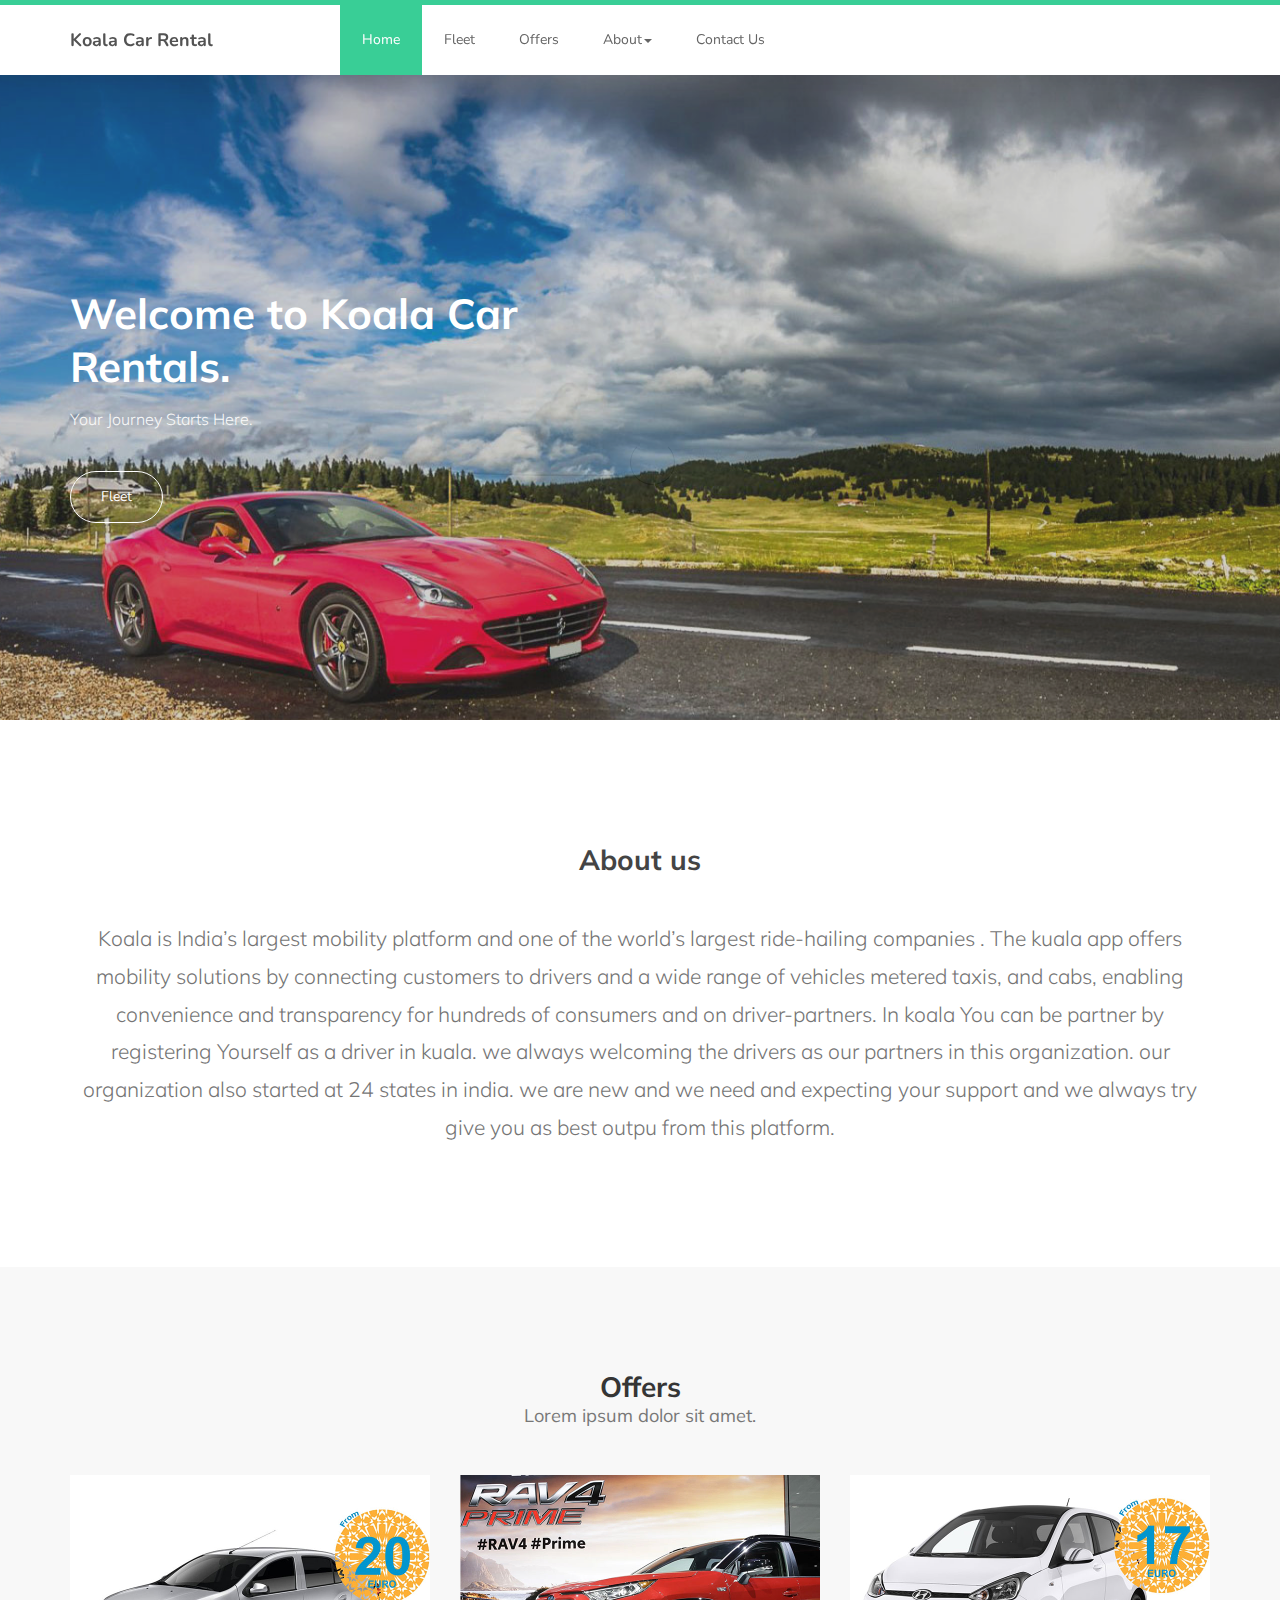
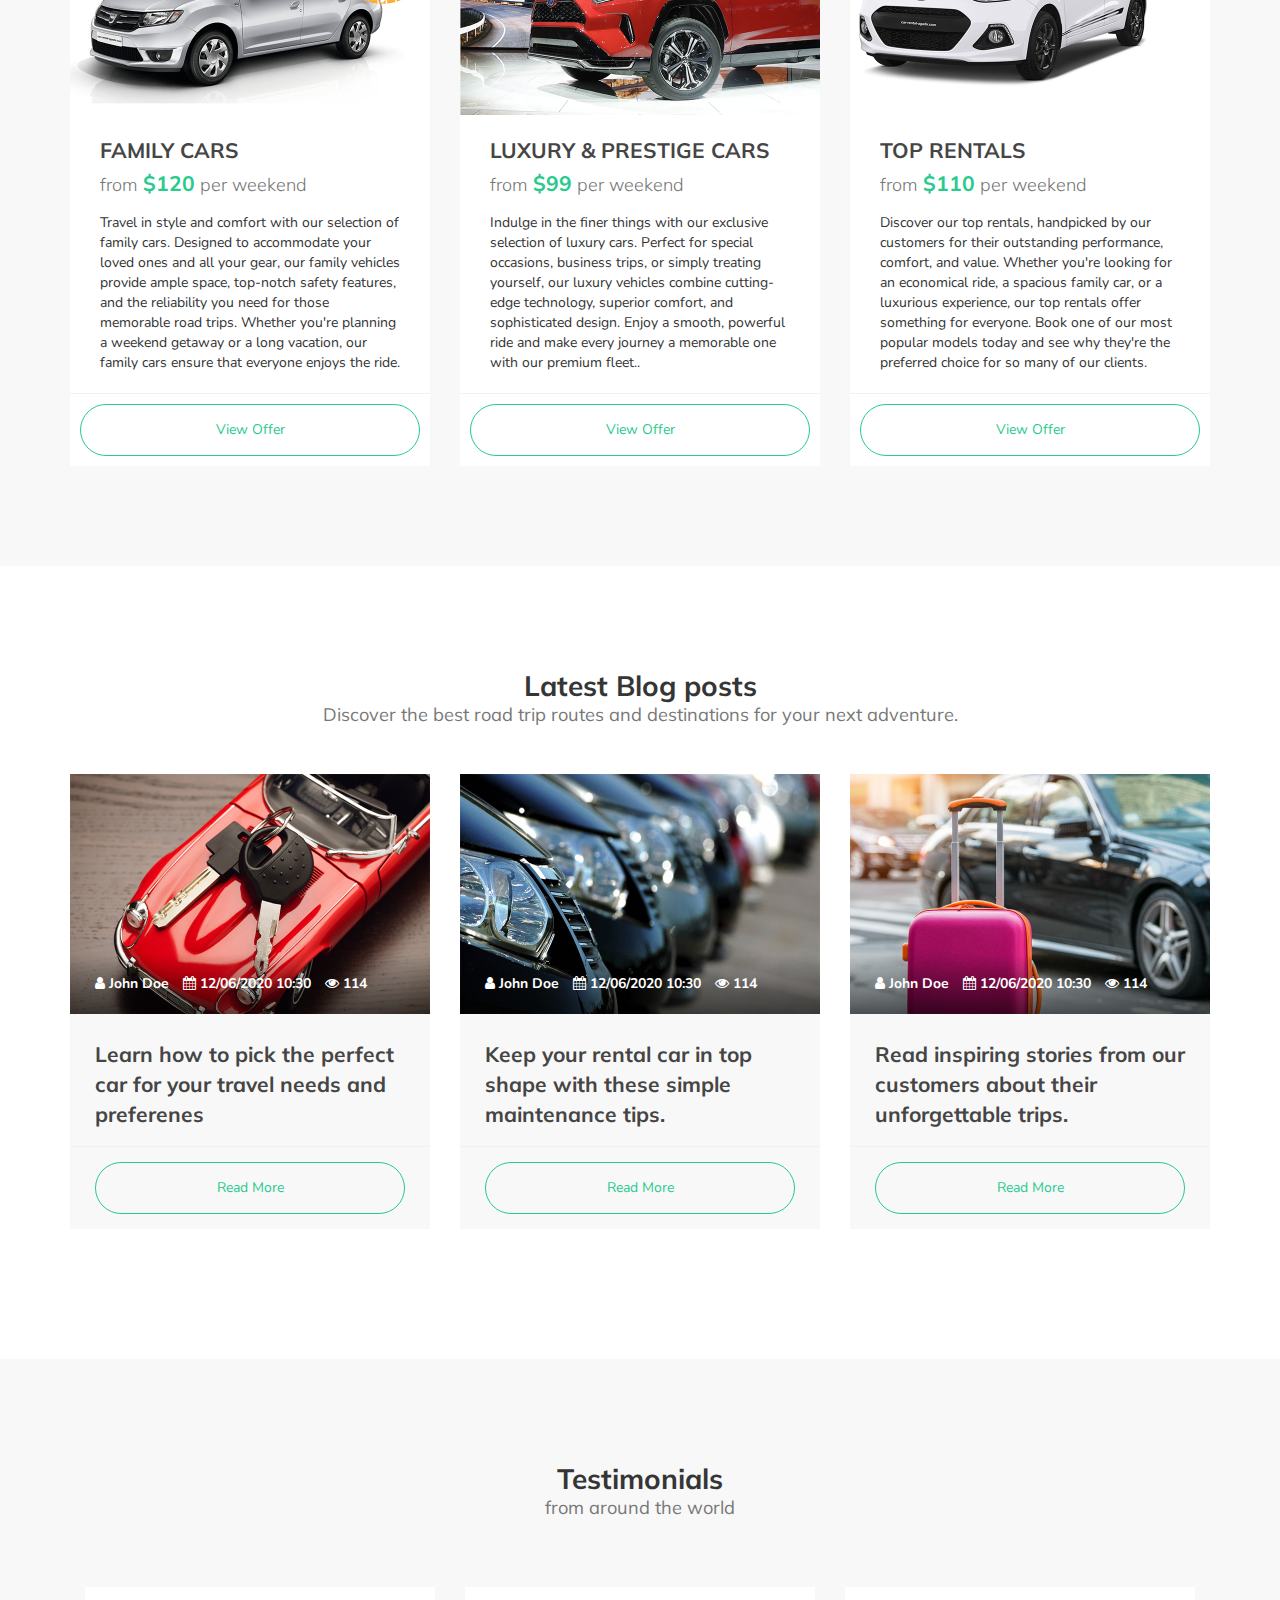
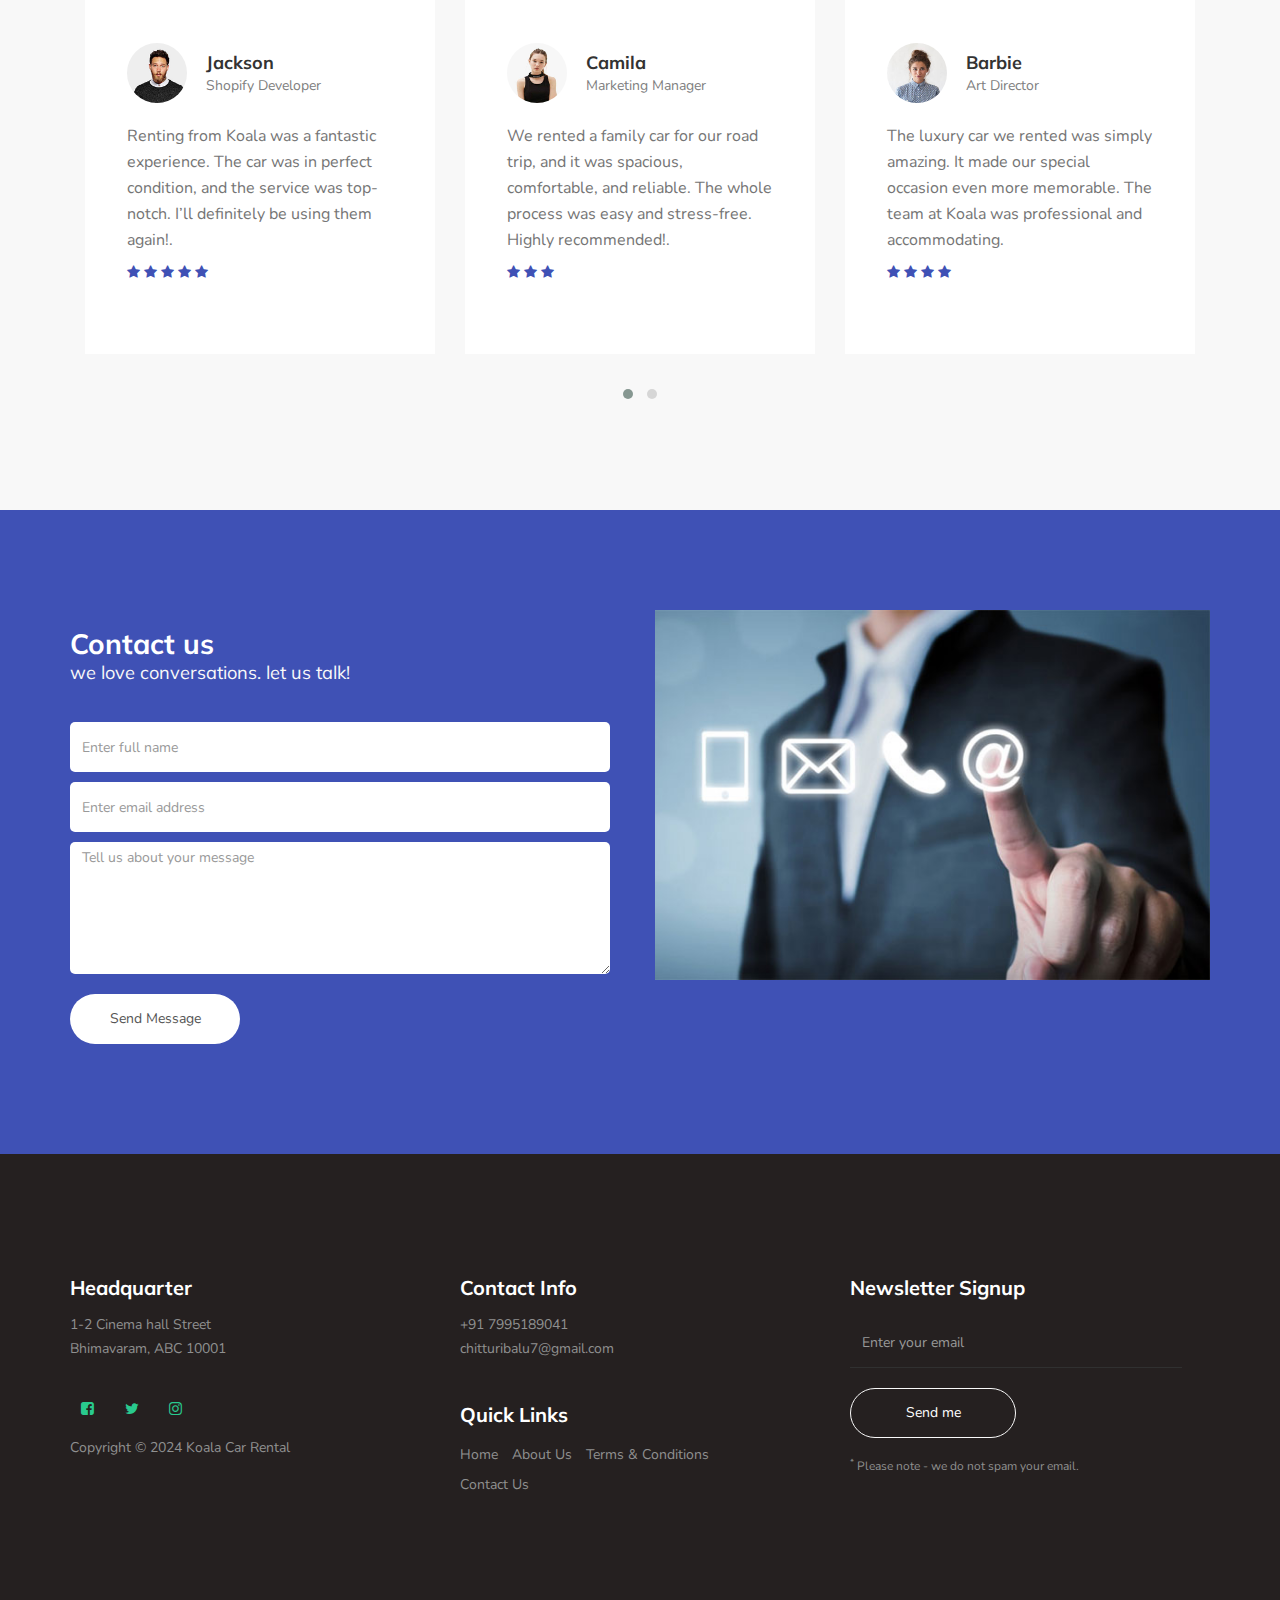
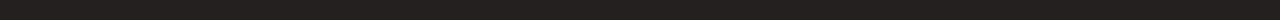
<file: index.html>
<!DOCTYPE html>
<html lang="en">
<head>

     <title>Koala | Car Rental </title>

     <meta charset="UTF-8">
     <meta http-equiv="X-UA-Compatible" content="IE=Edge">
     <meta name="description" content="">
     <meta name="keywords" content="">
     <meta name="author" content="">
     <meta name="viewport" content="width=device-width, initial-scale=1, maximum-scale=1">

     <link rel="stylesheet" href="css/bootstrap.min.css">
     <link rel="stylesheet" href="css/font-awesome.min.css">
     <link rel="stylesheet" href="css/owl.carousel.css">
     <link rel="stylesheet" href="css/owl.theme.default.min.css">

     <!-- MAIN CSS -->
     <link rel="stylesheet" href="css/style.css">

</head>
<body id="top" data-spy="scroll" data-target=".navbar-collapse" data-offset="50">

     <!-- PRE LOADER -->
     <section class="preloader">
          <div class="spinner">
               <span class="spinner-rotate"></span>
          </div>
     </section>


     <!-- MENU -->
     <section class="navbar custom-navbar navbar-fixed-top" role="navigation">
          <div class="container">

               <div class="navbar-header">
                    <button class="navbar-toggle" data-toggle="collapse" data-target=".navbar-collapse">
                         <span class="icon icon-bar"></span>
                         <span class="icon icon-bar"></span>
                         <span class="icon icon-bar"></span>
                    </button>

                    <!-- lOGO TEXT HERE -->
                    <a href="#" class="navbar-brand">Koala Car Rental</a>
               </div>

               <!-- MENU LINKS -->
               <div class="collapse navbar-collapse">
                    <ul class="nav navbar-nav navbar-nav-first">
                         <li class="active"><a href="index.html">Home</a></li>
                         <li><a href="fleet.html">Fleet</a></li>
                         <li><a href="offers.html">Offers</a></li>
                         <li class="dropdown">
                              <a href="#" class="dropdown-toggle" data-toggle="dropdown" role="button" aria-haspopup="true" aria-expanded="false">About<span class="caret"></span></a>
                              
                              <ul class="dropdown-menu">
                                   <li><a href="blog-posts.html">Blog</a></li>
                                   <li><a href="about-us.html">About Us</a></li>
                                  
                              </ul>
                         </li>
                         <li><a href="contact.html">Contact Us</a></li>
                    </ul>
               </div>

          </div>
     </section>

     <!-- HOME -->
     <section id="home">
          <div class="row">
               <div class="owl-carousel owl-theme home-slider">
                    <div class="item item-first">
                         <div class="caption">
                              <div class="container">
                                   <div class="col-md-6 col-sm-12">
                                        <h1>Welcome to Koala Car Rentals.</h1>
                                        <h3> Your Journey Starts Here.</h3>
                                        <a href="fleet.html" class="section-btn btn btn-default">Fleet</a>
                                   </div>
                              </div>
                         </div>
                    </div>

                    <div class="item item-second">
                         <div class="caption">
                              <div class="container">
                                   <div class="col-md-6 col-sm-12">
                                        <h1>Explore Our Premium Fleet</h1>
                                        <h3> A Car for Every Occasion.</h3>
                                        <a href="fleet.html" class="section-btn btn btn-default">Fleet</a>
                                   </div>
                              </div>
                         </div>
                    </div>

                    <div class="item item-third">
                         <div class="caption">
                              <div class="container">
                                   <div class="col-md-6 col-sm-12">
                                        <h1> Save Big on Your Next Rental</h1>
                                        <h3> Exclusive Deals for a Limited Time.</h3>
                                        <a href="fleet.html" class="section-btn btn btn-default">Fleet</a>
                                   </div>
                              </div>
                         </div>
                    </div>
               </div>
          </div>
     </section>

     <main>
          <section>
               <div class="container">
                    <div class="row">
                         <div class="col-md-12 col-sm-12">
                              <div class="text-center">
                                   <h2>About us</h2>

                                   <br>

                                   <p class="lead">Koala is India’s largest mobility platform and one of the world’s largest ride-hailing companies . The kuala app offers mobility solutions by connecting customers to drivers and a wide range of vehicles metered taxis, and cabs, enabling convenience and transparency for hundreds of consumers and on driver-partners.

                                        In koala You can be partner by registering Yourself as a driver in kuala. we always welcoming the drivers as our partners in this organization. our organization also started at 24 states in india. we are new and we need and expecting your support and we always try give you as best outpu from this platform.</p>
                              </div>
                         </div>
                    </div>
               </div>
          </section>

          <section>
               <div class="container">
                    <div class="row">
                         <div class="col-md-12 col-sm-12">
                              <div class="section-title text-center">
                                   <h2>Offers <small>Lorem ipsum dolor sit amet.</small></h2>
                              </div>
                         </div>

                         <div class="col-md-4 col-sm-6">
                              <div class="team-thumb">
                                   <div class="team-image">
                                        <img src="images/offer-1-720x480.jpg" class="img-responsive" alt="">
                                   </div>
                                   <div class="team-info">
                                        <h3>FAMILY CARS</h3>

                                        <p class="lead"><small>from</small> <strong>$120</strong> <small>per weekend</small></p>

                                        <span>Travel in style and comfort with our selection of family cars. 
                                             Designed to accommodate your loved ones and all your gear, our family vehicles provide ample space,
                                              top-notch safety features, and the reliability you need for those memorable road trips.
                                               Whether you're planning a weekend getaway or a long vacation, 
                                             our family cars ensure that everyone enjoys the ride.</span>
                                   </div>
                                   <div class="team-thumb-actions">
                                        <a href="offers.html" class="section-btn btn btn-primary btn-block">View Offer</a>
                                   </div>
                              </div>
                         </div>

                         <div class="col-md-4 col-sm-6">
                              <div class="team-thumb">
                                   <div class="team-image">
                                        <img src="images/offer-2-720x480.jpg" class="img-responsive" alt="">
                                   </div>
                                   <div class="team-info">
                                        <h3>LUXURY & PRESTIGE CARS</h3>

                                        <p class="lead"><small>from</small> <strong>$99</strong> <small>per weekend</small></p>

                                        <span>Indulge in the finer things with our exclusive selection of luxury cars. Perfect for special occasions, 
                                             business trips, or simply treating yourself, our luxury vehicles combine cutting-edge technology, 
                                             superior comfort, and sophisticated design. Enjoy a smooth, 
                                             powerful ride and make every journey a memorable one with our premium fleet..</span>
                                   </div>
                                   <div class="team-thumb-actions">
                                        <a href="offers.html" class="section-btn btn btn-primary btn-block">View Offer</a>
                                   </div>
                              </div>
                         </div>

                         <div class="col-md-4 col-sm-6">
                              <div class="team-thumb">
                                   <div class="team-image">
                                        <img src="images/offer-3-720x480.jpg" class="img-responsive" alt="">
                                   </div>
                                   <div class="team-info">
                                        <h3>TOP RENTALS</h3>

                                        <p class="lead"><small>from</small> <strong>$110</strong> <small>per weekend</small></p>

                                        <span>Discover our top rentals, handpicked by our customers for their outstanding performance, 
                                             comfort, and value. Whether you're looking for an economical ride, a spacious family car, 
                                             or a luxurious experience, our top rentals offer something for everyone.
                                              Book one of our most popular models today and see why they're the preferred choice for so many of our clients.</span>
                                   </div>
                                   <div class="team-thumb-actions">
                                        <a href="offers.html" class="section-btn btn btn-primary btn-block">View Offer</a>
                                   </div>
                              </div>
                         </div>
                    </div>
               </div>
          </section>
          <section>
               <div class="container">
                    <div class="row">
                         <div class="col-md-12 col-sm-12">
                              <div class="section-title text-center">
                                   <h2>Latest Blog posts <small>Discover the best road trip routes and destinations for your next adventure.</small></h2>
                              </div>
                         </div>

                         <div class="col-md-4 col-sm-4">
                              <div class="courses-thumb courses-thumb-secondary">
                                   <div class="courses-top">
                                        <div class="courses-image">
                                             <img src="images/blog-1-720x480.jpg" class="img-responsive" alt="">
                                        </div>
                                        <div class="courses-date">
                                             <span title="Author"><i class="fa fa-user"></i> John Doe</span>
                                             <span title="Date"><i class="fa fa-calendar"></i> 12/06/2020 10:30</span>
                                             <span title="Views"><i class="fa fa-eye"></i> 114</span>
                                        </div>
                                   </div>

                                   <div class="courses-detail">
                                        <h3><a href="blog-post-details.html">Learn how to pick the perfect car for your travel needs and preferenes</a></h3>
                                   </div>

                                   <div class="courses-info">
                                        <a href="blog-post-details.html" class="section-btn btn btn-primary btn-block">Read More</a>
                                   </div>
                              </div>
                         </div>

                         <div class="col-md-4 col-sm-4">
                              <div class="courses-thumb courses-thumb-secondary">
                                   <div class="courses-top">
                                        <div class="courses-image">
                                             <img src="images/blog-2-720x480.jpg" class="img-responsive" alt="">
                                        </div>
                                        <div class="courses-date">
                                             <span title="Author"><i class="fa fa-user"></i> John Doe</span>
                                             <span title="Date"><i class="fa fa-calendar"></i> 12/06/2020 10:30</span>
                                             <span title="Views"><i class="fa fa-eye"></i> 114</span>
                                        </div>
                                   </div>

                                   <div class="courses-detail">
                                        <h3><a href="blog-post-details.html">Keep your rental car in top shape with these simple maintenance tips.</a></h3>
                                   </div>

                                   <div class="courses-info">
                                        <a href="blog-post-details.html" class="section-btn btn btn-primary btn-block">Read More</a>
                                   </div>
                              </div>
                         </div>

                         <div class="col-md-4 col-sm-4">
                              <div class="courses-thumb courses-thumb-secondary">
                                   <div class="courses-top">
                                        <div class="courses-image">
                                             <img src="images/blog-3-720x480.jpg" class="img-responsive" alt="">
                                        </div>
                                        <div class="courses-date">
                                             <span title="Author"><i class="fa fa-user"></i> John Doe</span>
                                             <span title="Date"><i class="fa fa-calendar"></i> 12/06/2020 10:30</span>
                                             <span title="Views"><i class="fa fa-eye"></i> 114</span>
                                        </div>
                                   </div>

                                   <div class="courses-detail">
                                        <h3><a href="blog-post-details.html">Read inspiring stories from our customers about their unforgettable trips.</a></h3>
                                   </div>

                                   <div class="courses-info">
                                        <a href="blog-post-details.html" class="section-btn btn btn-primary btn-block">Read More</a>
                                   </div>
                              </div>
                         </div>
                    </div>
               </div>
          </section>
          <section id="testimonial">
               <div class="container">
                    <div class="row">

                         <div class="col-md-12 col-sm-12">
                              <div class="section-title text-center">
                                   <h2>Testimonials <small>from around the world</small></h2>
                              </div>

                              <div class="owl-carousel owl-theme owl-client">
                                   <div class="col-md-4 col-sm-4">
                                        <div class="item">
                                             <div class="tst-image">
                                                  <img src="images/tst-image-1-200x216.jpg" class="img-responsive" alt="">
                                             </div>
                                             <div class="tst-author">
                                                  <h4>Jackson</h4>
                                                  <span>Shopify Developer</span>
                                             </div>
                                             <p>Renting from Koala was a fantastic experience. The car was in perfect condition,
                                                   and the service was top-notch. 
                                                  I’ll definitely be using them again!.</p>
                                             <div class="tst-rating">
                                                  <i class="fa fa-star"></i>
                                                  <i class="fa fa-star"></i>
                                                  <i class="fa fa-star"></i>
                                                  <i class="fa fa-star"></i>
                                                  <i class="fa fa-star"></i>
                                             </div>
                                        </div>
                                   </div>

                                   <div class="col-md-4 col-sm-4">
                                        <div class="item">
                                             <div class="tst-image">
                                                  <img src="images/tst-image-2-200x216.jpg" class="img-responsive" alt="">
                                             </div>
                                             <div class="tst-author">
                                                  <h4>Camila</h4>
                                                  <span>Marketing Manager</span>
                                             </div>
                                             <p>We rented a family car for our road trip, and it was spacious, comfortable, and reliable. 
                                                  The whole process was easy and stress-free. Highly recommended!.</p>
                                             <div class="tst-rating">
                                                  <i class="fa fa-star"></i>
                                                  <i class="fa fa-star"></i>
                                                  <i class="fa fa-star"></i>
                                             </div>
                                        </div>
                                   </div>

                                   <div class="col-md-4 col-sm-4">
                                        <div class="item">
                                             <div class="tst-image">
                                                  <img src="images/tst-image-3-200x216.jpg" class="img-responsive" alt="">
                                             </div>
                                             <div class="tst-author">
                                                  <h4>Barbie</h4>
                                                  <span>Art Director</span>
                                             </div>
                                             <p>The luxury car we rented was simply amazing. 
                                                  It made our special occasion even more memorable. 
                                                  The team at Koala was professional and accommodating.</p>
                                             <div class="tst-rating">
                                                  <i class="fa fa-star"></i>
                                                  <i class="fa fa-star"></i>
                                                  <i class="fa fa-star"></i>
                                                  <i class="fa fa-star"></i>
                                             </div>
                                        </div>
                                   </div>

                                   <div class="col-md-4 col-sm-4">
                                        <div class="item">
                                             <div class="tst-image">
                                                  <img src="images/tst-image-4-200x216.jpg" class="img-responsive" alt="">
                                             </div>
                                             <div class="tst-author">
                                                  <h4>Andrio</h4>
                                                  <span>Web Developer</span>
                                             </div>
                                             <p>I needed a car at the last minute for a business trip, and Koala came through. 
                                                  The booking was quick, the car was clean, and the entire experience was hassle-free..</p>
                                             <div class="tst-rating">
                                                  <i class="fa fa-star"></i>
                                                  <i class="fa fa-star"></i>
                                                  <i class="fa fa-star"></i>
                                                  <i class="fa fa-star"></i>
                                             </div>
                                        </div>
                                   </div>

                              </div>
                        </div>
                    </div>
               </div>
          </section> 
     </main>

     <!-- CONTACT -->
     <section id="contact">
          <div class="container">
               <div class="row">

                    <div class="col-md-6 col-sm-12">
                         <form id="contact-form" role="form" action="" method="post">
                              <div class="section-title">
                                   <h2>Contact us <small>we love conversations. let us talk!</small></h2>
                              </div>

                              <div class="col-md-12 col-sm-12">
                                   <input type="text" class="form-control" placeholder="Enter full name" name="name" required>
                    
                                   <input type="email" class="form-control" placeholder="Enter email address" name="email" required>

                                   <textarea class="form-control" rows="6" placeholder="Tell us about your message" name="message" required></textarea>
                              </div>

                              <div class="col-md-4 col-sm-12">
                                   <input type="submit" class="form-control" name="send message" value="Send Message">
                              </div>

                         </form>
                    </div>

                    <div class="col-md-6 col-sm-12">
                         <div class="contact-image">
                              <img src="images/contact-1-600x400.jpg" class="img-responsive" alt="Smiling Two Girls">
                         </div>
                    </div>

               </div>
          </div>
     </section>       

     <!-- FOOTER -->
     <footer id="footer">
          <div class="container">
               <div class="row">

                    <div class="col-md-4 col-sm-6">
                         <div class="footer-info">
                              <div class="section-title">
                                   <h2>Headquarter</h2>
                              </div>
                              <address>
                                   <p>1-2 Cinema hall Street  <br>Bhimavaram, ABC 10001</p>
                              </address>

                              <ul class="social-icon">
                                   <li><a href="#" class="fa fa-facebook-square" attr="facebook icon"></a></li>
                                   <li><a href="#" class="fa fa-twitter"></a></li>
                                   <li><a href="#" class="fa fa-instagram"></a></li>
                              </ul>

                              <div class="copyright-text"> 
                                   <p>Copyright &copy; 2024 Koala Car Rental</p>
                              </div>
                         </div>
                    </div>

                    <div class="col-md-4 col-sm-6">
                         <div class="footer-info">
                              <div class="section-title">
                                   <h2>Contact Info</h2>
                              </div>
                              <address>
                                   <p>+91 7995189041</p>
                                   <p><a href="mailto:chitturibalu7@gmail.com">chitturibalu7@gmail.com</a></p>
                              </address>

                              <div class="footer_menu">
                                   <h2>Quick Links</h2>
                                   <ul>
                                        <li><a href="index.html">Home</a></li>
                                        <li><a href="about-us.html">About Us</a></li>
                                        <li><a href="terms.html">Terms & Conditions</a></li>
                                        <li><a href="contact.html">Contact Us</a></li>
                                   </ul>
                              </div>
                         </div>
                    </div>

                    <div class="col-md-4 col-sm-12">
                         <div class="footer-info newsletter-form">
                              <div class="section-title">
                                   <h2>Newsletter Signup</h2>
                              </div>
                              <div>
                                   <div class="form-group">
                                        <form action="#" method="get">
                                             <input type="email" class="form-control" placeholder="Enter your email" name="email" id="email" required>
                                             <input type="submit" class="form-control" name="submit" id="form-submit" value="Send me">
                                        </form>
                                        <span><sup>*</sup> Please note - we do not spam your email.</span>
                                   </div>
                              </div>
                         </div>
                    </div>
                    
               </div>
          </div>
     </footer>

     <!-- SCRIPTS -->
     <script src="js/jquery.js"></script>
     <script src="js/bootstrap.min.js"></script>
     <script src="js/owl.carousel.min.js"></script>
     <script src="js/smoothscroll.js"></script>
     <script src="js/custom.js"></script>

</body>
</html>
</file>
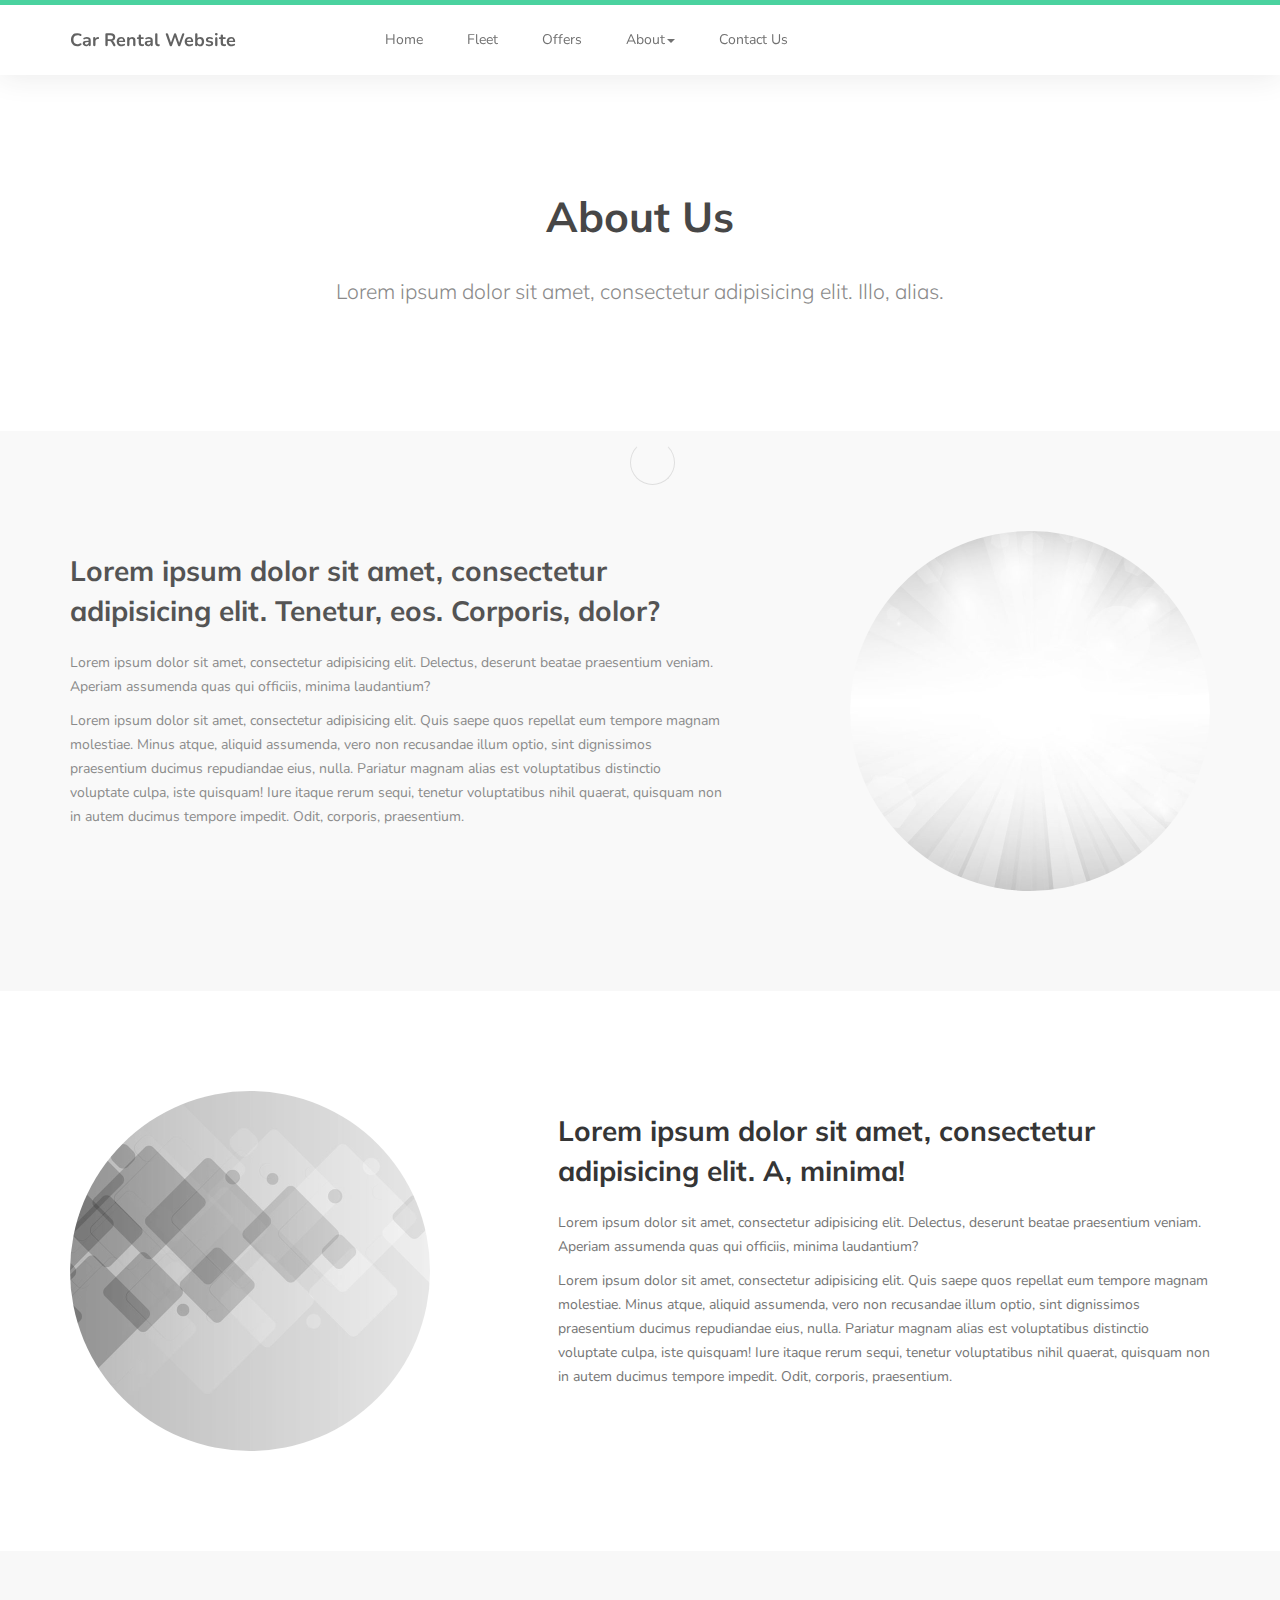
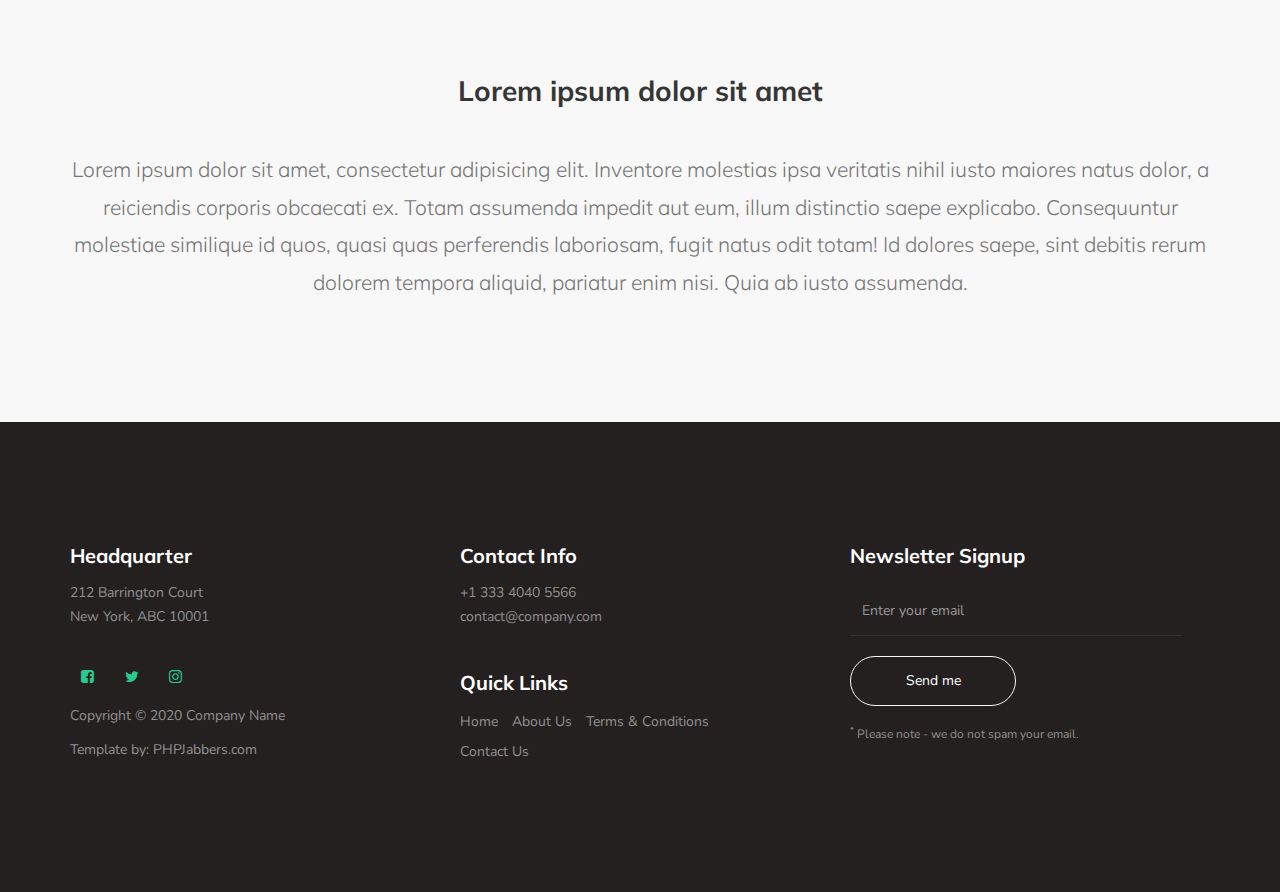
<file: about-us.html>
<!DOCTYPE html>
<html lang="en">
<head>

     <title>PHPJabber | Car Rental Website Template</title>

     <meta charset="UTF-8">
     <meta http-equiv="X-UA-Compatible" content="IE=Edge">
     <meta name="description" content="">
     <meta name="keywords" content="">
     <meta name="author" content="">
     <meta name="viewport" content="width=device-width, initial-scale=1, maximum-scale=1">

     <link rel="stylesheet" href="css/bootstrap.min.css">
     <link rel="stylesheet" href="css/font-awesome.min.css">
     <link rel="stylesheet" href="css/owl.carousel.css">
     <link rel="stylesheet" href="css/owl.theme.default.min.css">

     <!-- MAIN CSS -->
     <link rel="stylesheet" href="css/style.css">

</head>
<body id="top" data-spy="scroll" data-target=".navbar-collapse" data-offset="50">

     <!-- PRE LOADER -->
     <section class="preloader">
          <div class="spinner">

               <span class="spinner-rotate"></span>
               
          </div>
     </section>


     <!-- MENU -->
     <section class="navbar custom-navbar navbar-fixed-top" role="navigation">
          <div class="container">

               <div class="navbar-header">
                    <button class="navbar-toggle" data-toggle="collapse" data-target=".navbar-collapse">
                         <span class="icon icon-bar"></span>
                         <span class="icon icon-bar"></span>
                         <span class="icon icon-bar"></span>
                    </button>

                    <!-- lOGO TEXT HERE -->
                    <a href="#" class="navbar-brand">Car Rental Website</a>
               </div>

               <!-- MENU LINKS -->
               <div class="collapse navbar-collapse">
                    <ul class="nav navbar-nav navbar-nav-first">
                         <li><a href="index.html">Home</a></li>
                         <li><a href="fleet.html">Fleet</a></li>
                         <li><a href="offers.html">Offers</a></li>
                         <li class="dropdown">
                              <a href="#" class="dropdown-toggle" data-toggle="dropdown" role="button" aria-haspopup="true" aria-expanded="false">About<span class="caret"></span></a>
                              
                              <ul class="dropdown-menu">
                                   <li><a href="blog-posts.html">Blog</a></li>
                                   <li class="active"><a href="about-us.html">About Us</a></li>
                              </ul>
                         </li>
                         <li><a href="contact.html">Contact Us</a></li>
                    </ul>
               </div>

          </div>
     </section>

     <section>
          <div class="container">
               <div class="text-center">
                    <h1>About Us</h1>

                    <br>

                    <p class="lead">Lorem ipsum dolor sit amet, consectetur adipisicing elit. Illo, alias.</p>
               </div>
          </div>
     </section>

     <section class="section-background">
          <div class="container">
               <div class="row">
                    <div class="col-md-offset-1 col-md-4 col-xs-12 pull-right">
                         <img src="images/about-1-720x720.jpg" class="img-responsive img-circle" alt="">
                    </div>

                    <div class="col-md-7 col-xs-12">
                         <div class="about-info">
                              <h2>Lorem ipsum dolor sit amet, consectetur adipisicing elit. Tenetur, eos. Corporis, dolor?</h2>

                              <figure>
                                   <figcaption>
                                        <p>Lorem ipsum dolor sit amet, consectetur adipisicing elit. Delectus, deserunt beatae praesentium veniam. Aperiam assumenda quas qui officiis, minima laudantium?</p>

                                        <p>Lorem ipsum dolor sit amet, consectetur adipisicing elit. Quis saepe quos repellat eum tempore magnam molestiae. Minus atque, aliquid assumenda, vero non recusandae illum optio, sint dignissimos praesentium ducimus repudiandae eius, nulla. Pariatur magnam alias est voluptatibus distinctio voluptate culpa, iste quisquam! Iure itaque rerum sequi, tenetur voluptatibus nihil quaerat, quisquam non in autem ducimus tempore impedit. Odit, corporis, praesentium.</p>
                                   </figcaption>
                              </figure>
                         </div>
                    </div>
               </div>
          </div>
     </section>

     <section>
          <div class="container">
               <div class="row">
                    <div class="col-md-4 col-xs-12">
                         <img src="images/about-2-720x720.jpg" class="img-responsive img-circle" alt="">
                    </div>

                    <div class="col-md-offset-1 col-md-7 col-xs-12">
                         <div class="about-info">
                              <h2>Lorem ipsum dolor sit amet, consectetur adipisicing elit. A, minima!</h2>

                              <figure>
                                   <figcaption>
                                        <p>Lorem ipsum dolor sit amet, consectetur adipisicing elit. Delectus, deserunt beatae praesentium veniam. Aperiam assumenda quas qui officiis, minima laudantium?</p>

                                        <p>Lorem ipsum dolor sit amet, consectetur adipisicing elit. Quis saepe quos repellat eum tempore magnam molestiae. Minus atque, aliquid assumenda, vero non recusandae illum optio, sint dignissimos praesentium ducimus repudiandae eius, nulla. Pariatur magnam alias est voluptatibus distinctio voluptate culpa, iste quisquam! Iure itaque rerum sequi, tenetur voluptatibus nihil quaerat, quisquam non in autem ducimus tempore impedit. Odit, corporis, praesentium.</p>
                                   </figcaption>
                              </figure>
                         </div>
                    </div>
               </div>
          </div>
     </section>

     <section class="section-background">
          <div class="container">
               <div class="row">
                    <div class="col-md-12 col-sm-12">
                         <div class="text-center">
                              <h2>Lorem ipsum dolor sit amet</h2>

                              <br>

                              <p class="lead">Lorem ipsum dolor sit amet, consectetur adipisicing elit. Inventore molestias ipsa veritatis nihil iusto maiores natus dolor, a reiciendis corporis obcaecati ex. Totam assumenda impedit aut eum, illum distinctio saepe explicabo. Consequuntur molestiae similique id quos, quasi quas perferendis laboriosam, fugit natus odit totam! Id dolores saepe, sint debitis rerum dolorem tempora aliquid, pariatur enim nisi. Quia ab iusto assumenda.</p>
                         </div>
                    </div>
               </div>
          </div>
     </section>

     <!-- FOOTER -->
     <footer id="footer">
          <div class="container">
               <div class="row">

                    <div class="col-md-4 col-sm-6">
                         <div class="footer-info">
                              <div class="section-title">
                                   <h2>Headquarter</h2>
                              </div>
                              <address>
                                   <p>212 Barrington Court <br>New York, ABC 10001</p>
                              </address>

                              <ul class="social-icon">
                                   <li><a href="#" class="fa fa-facebook-square" attr="facebook icon"></a></li>
                                   <li><a href="#" class="fa fa-twitter"></a></li>
                                   <li><a href="#" class="fa fa-instagram"></a></li>
                              </ul>

                              <div class="copyright-text"> 
                                   <p>Copyright &copy; 2020 Company Name</p>
                                   <p>Template by: <a href="https://www.phpjabbers.com/">PHPJabbers.com</a></p>
                              </div>
                         </div>
                    </div>

                    <div class="col-md-4 col-sm-6">
                         <div class="footer-info">
                              <div class="section-title">
                                   <h2>Contact Info</h2>
                              </div>
                              <address>
                                   <p>+1 333 4040 5566</p>
                                   <p><a href="mailto:contact@company.com">contact@company.com</a></p>
                              </address>

                              <div class="footer_menu">
                                   <h2>Quick Links</h2>
                                   <ul>
                                        <li><a href="index.html">Home</a></li>
                                        <li><a href="about-us.html">About Us</a></li>
                                        <li><a href="terms.html">Terms & Conditions</a></li>
                                        <li><a href="contact.html">Contact Us</a></li>
                                   </ul>
                              </div>
                         </div>
                    </div>

                    <div class="col-md-4 col-sm-12">
                         <div class="footer-info newsletter-form">
                              <div class="section-title">
                                   <h2>Newsletter Signup</h2>
                              </div>
                              <div>
                                   <div class="form-group">
                                        <form action="#" method="get">
                                             <input type="email" class="form-control" placeholder="Enter your email" name="email" id="email" required>
                                             <input type="submit" class="form-control" name="submit" id="form-submit" value="Send me">
                                        </form>
                                        <span><sup>*</sup> Please note - we do not spam your email.</span>
                                   </div>
                              </div>
                         </div>
                    </div>
                    
               </div>
          </div>
     </footer>


     <!-- SCRIPTS -->
     <script src="js/jquery.js"></script>
     <script src="js/bootstrap.min.js"></script>
     <script src="js/owl.carousel.min.js"></script>
     <script src="js/smoothscroll.js"></script>
     <script src="js/custom.js"></script>

</body>
</html>
</file>
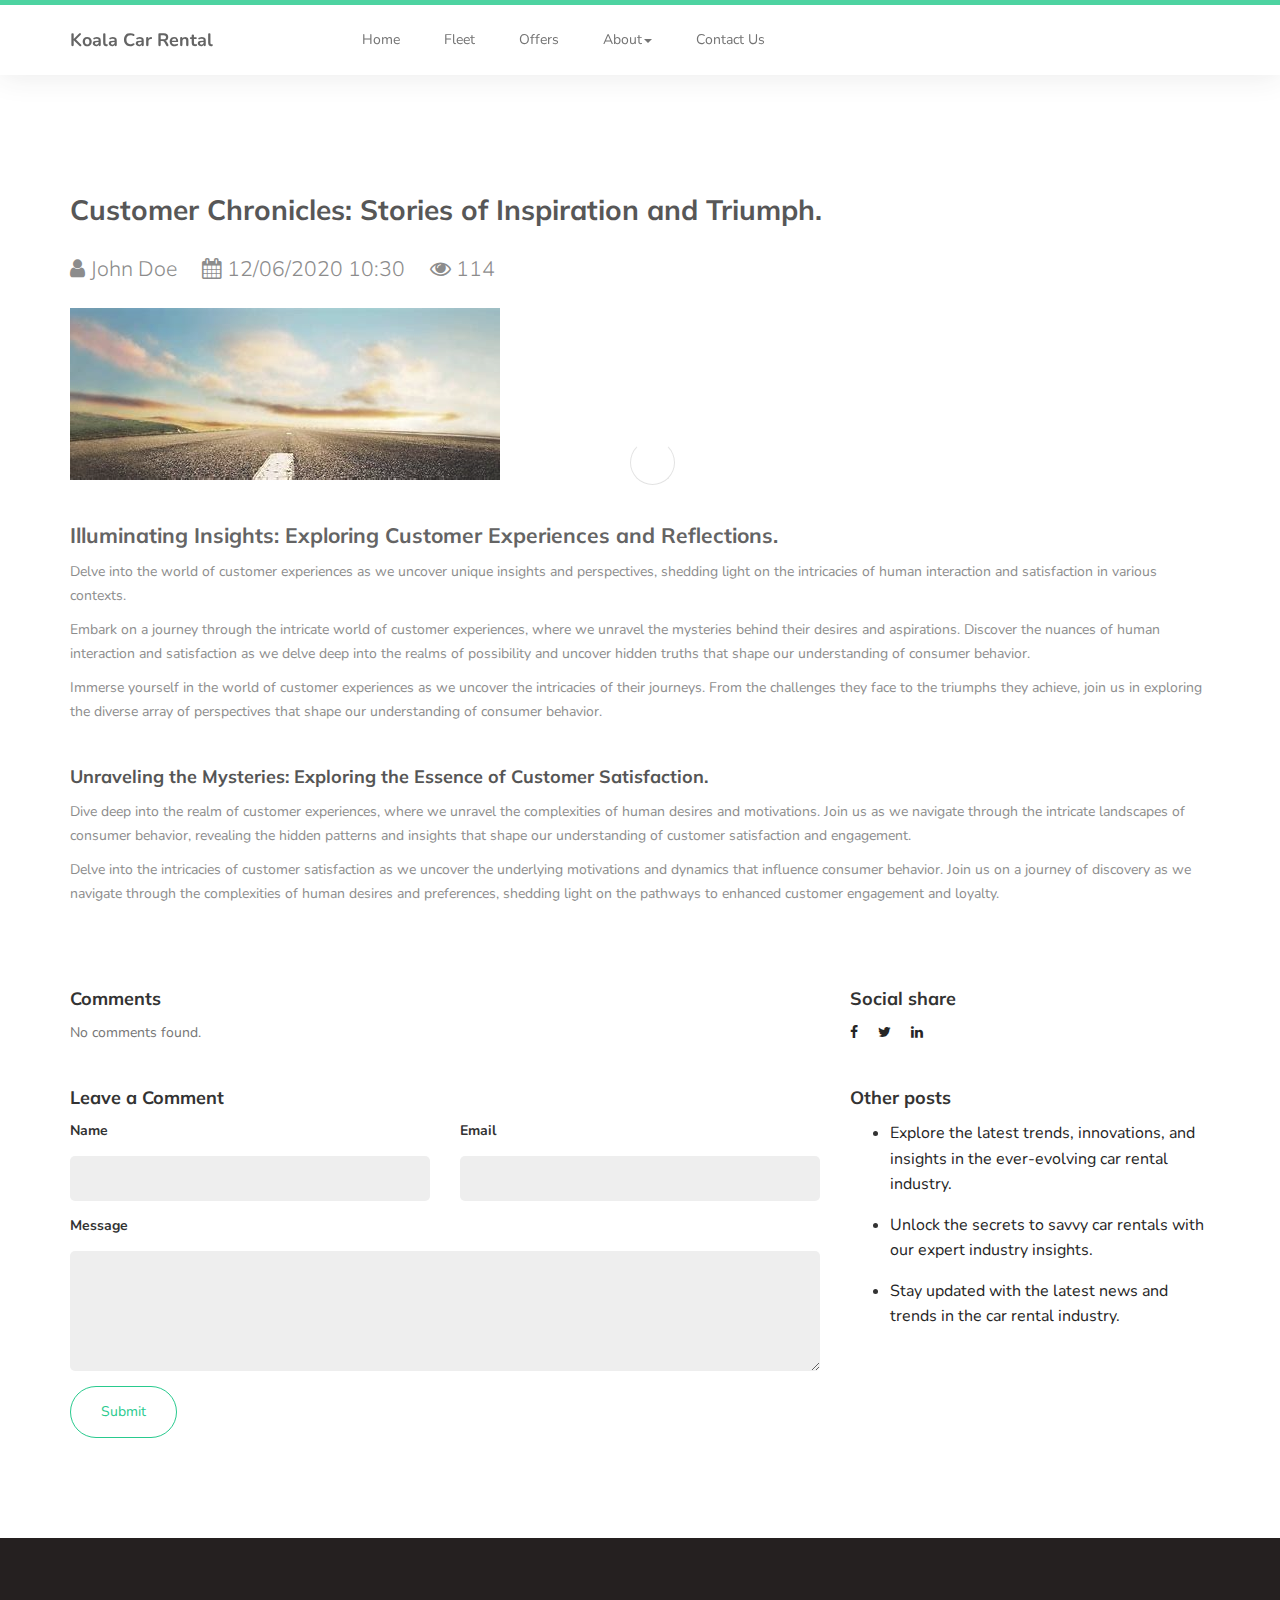
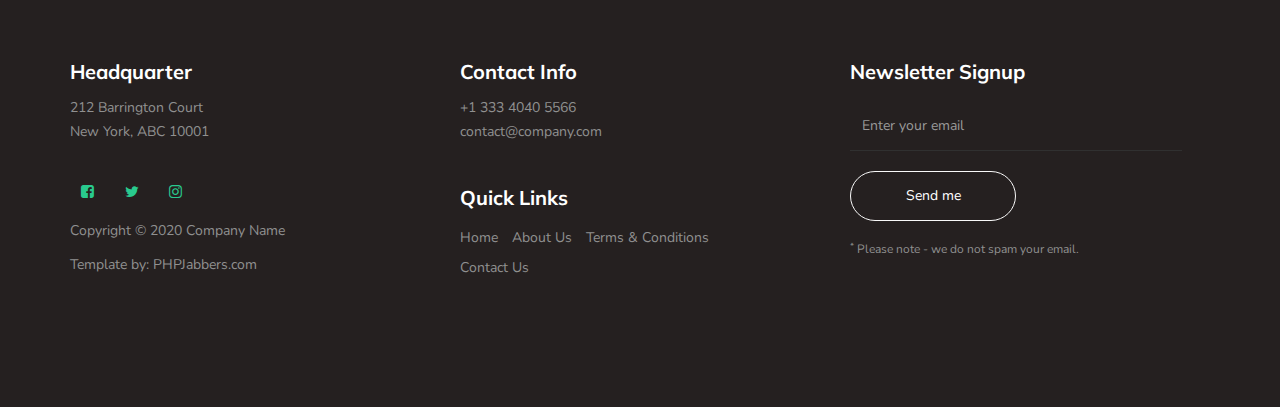
<file: blog-post-details.html>
<!DOCTYPE html>
<html lang="en">
<head>

     <title>Koala | Car Rental</title>

     <meta charset="UTF-8">
     <meta http-equiv="X-UA-Compatible" content="IE=Edge">
     <meta name="description" content="">
     <meta name="keywords" content="">
     <meta name="author" content="">
     <meta name="viewport" content="width=device-width, initial-scale=1, maximum-scale=1">

     <link rel="stylesheet" href="css/bootstrap.min.css">
     <link rel="stylesheet" href="css/font-awesome.min.css">
     <link rel="stylesheet" href="css/owl.carousel.css">
     <link rel="stylesheet" href="css/owl.theme.default.min.css">

     <!-- MAIN CSS -->
     <link rel="stylesheet" href="css/style.css">

</head>
<body id="top" data-spy="scroll" data-target=".navbar-collapse" data-offset="50">

     <!-- PRE LOADER -->
     <section class="preloader">
          <div class="spinner">

               <span class="spinner-rotate"></span>
               
          </div>
     </section>


     <!-- MENU -->
     <section class="navbar custom-navbar navbar-fixed-top" role="navigation">
          <div class="container">

               <div class="navbar-header">
                    <button class="navbar-toggle" data-toggle="collapse" data-target=".navbar-collapse">
                         <span class="icon icon-bar"></span>
                         <span class="icon icon-bar"></span>
                         <span class="icon icon-bar"></span>
                    </button>

                    <!-- lOGO TEXT HERE -->
                    <a href="#" class="navbar-brand">Koala Car Rental </a>
               </div>

               <!-- MENU LINKS -->
               <div class="collapse navbar-collapse">
                    <ul class="nav navbar-nav navbar-nav-first">
                         <li><a href="index.html">Home</a></li>
                         <li><a href="fleet.html">Fleet</a></li>
                         <li><a href="offers.html">Offers</a></li>
                         <li class="dropdown">
                              <a href="#" class="dropdown-toggle" data-toggle="dropdown" role="button" aria-haspopup="true" aria-expanded="false">About<span class="caret"></span></a>
                              
                              <ul class="dropdown-menu">
                                   <li><a href="blog-posts.html">Blog</a></li>
                                   <li><a href="about-us.html">About Us</a></li>
                                   
                              </ul>
                         </li>
                         <li><a href="contact.html">Contact Us</a></li>
                    </ul>
               </div>

          </div>
     </section>

     <section>
          <div class="container">
               <h2>Customer Chronicles: Stories of Inspiration and Triumph.</h2>

               <p class="lead">
                    <i class="fa fa-user"></i> John Doe &nbsp;&nbsp;&nbsp;
                    <i class="fa fa-calendar"></i> 12/06/2020 10:30 &nbsp;&nbsp;&nbsp;
                    <i class="fa fa-eye"></i> 114
               </p>

               <img src="images/OIP.jfif" class="img-responsive" alt="">

               <br>

               <h3> Illuminating Insights: Exploring Customer Experiences and Reflections.</h3>
               

               <p>Delve into the world of customer experiences as we uncover unique insights and perspectives, shedding light on the intricacies of human interaction and satisfaction in various contexts.</p>

               <p>Embark on a journey through the intricate world of customer experiences, where we unravel the mysteries behind their desires and aspirations. Discover the nuances of human interaction and satisfaction as we delve deep into the realms of possibility and uncover hidden truths that shape our understanding of consumer behavior.</p>

               <p> Immerse yourself in the world of customer experiences as we uncover the intricacies of their journeys. From the challenges they face to the triumphs they achieve, join us in exploring the diverse array of perspectives that shape our understanding of consumer behavior.</p>

               <br>

               <h4>Unraveling the Mysteries: Exploring the Essence of Customer Satisfaction.</h4>

               <p>Dive deep into the realm of customer experiences, where we unravel the complexities of human desires and motivations. Join us as we navigate through the intricate landscapes of consumer behavior, revealing the hidden patterns and insights that shape our understanding of customer satisfaction and engagement.</p>

               <p>Delve into the intricacies of customer satisfaction as we uncover the underlying motivations and dynamics that influence consumer behavior. Join us on a journey of discovery as we navigate through the complexities of human desires and preferences, shedding light on the pathways to enhanced customer engagement and loyalty.</p>

               <br>

               <br>
               <br>

               <div class="row">
                    <div class="col-md-4 col-xs-12 pull-right">
                         <h4>Social share</h4>

                         <p>
                              <a href="#" target="_blank"><i class="fa fa-facebook"></i></a> &nbsp;&nbsp;&nbsp;

                              <a href="#" target="_blank"><i class="fa fa-twitter"></i></a> &nbsp;&nbsp;&nbsp;

                              <a href="#" target="_blank"><i class="fa fa-linkedin"></i></a>
                         </p>

                         <br>


                         <h4>Other posts</h4>

                         <ul class="list">
                              <li><a href="blog-post-details.html">Explore the latest trends, innovations, and insights in the ever-evolving car rental industry.</a></li>
                              <li><a href="blog-post-details.html">Unlock the secrets to savvy car rentals with our expert industry insights.</a></li>
                              <li><a href="blog-post-details.html">Stay updated with the latest news and trends in the car rental industry.</a></li>
                         </ul>
                    </div>

                    <div class="col-md-8 col-xs-12">
                         <h4>Comments</h4>

                         <p>No comments found.</p>

                         <br>
                         
                         <h4>Leave a Comment</h4>

                         <form action="#" class="form">

                              <div class="row">
                                   <div class="col-sm-6 col-xs-6">
                                        <div class="form-group">
                                             <label class="control-label">Name</label>

                                             <input type="text" name="name" class="form-control">
                                        </div>
                                   </div>

                                   <div class="col-sm-6 col-xs-6">
                                        <div class="form-group">
                                             <label class="control-label">Email</label>

                                             <input type="email" name="email" class="form-control">
                                        </div>
                                   </div>
                              </div>

                              <div class="form-group">
                                   <label class="control-label">Message</label>

                                   <textarea name="comment" class="form-control" rows="10" autocomplete="off"></textarea>
                              </div>

                              <button type="submit" class="section-btn btn btn-primary">Submit</button>
                         </form>
                    </div>
               </div>
          </div>
     </section>

     <!-- FOOTER -->
     <footer id="footer">
          <div class="container">
               <div class="row">

                    <div class="col-md-4 col-sm-6">
                         <div class="footer-info">
                              <div class="section-title">
                                   <h2>Headquarter</h2>
                              </div>
                              <address>
                                   <p>212 Barrington Court <br>New York, ABC 10001</p>
                              </address>

                              <ul class="social-icon">
                                   <li><a href="#" class="fa fa-facebook-square" attr="facebook icon"></a></li>
                                   <li><a href="#" class="fa fa-twitter"></a></li>
                                   <li><a href="#" class="fa fa-instagram"></a></li>
                              </ul>

                              <div class="copyright-text"> 
                                   <p>Copyright &copy; 2020 Company Name</p>
                                   <p>Template by: <a href="https://www.phpjabbers.com/">PHPJabbers.com</a></p>
                              </div>
                         </div>
                    </div>

                    <div class="col-md-4 col-sm-6">
                         <div class="footer-info">
                              <div class="section-title">
                                   <h2>Contact Info</h2>
                              </div>
                              <address>
                                   <p>+1 333 4040 5566</p>
                                   <p><a href="mailto:contact@company.com">contact@company.com</a></p>
                              </address>

                              <div class="footer_menu">
                                   <h2>Quick Links</h2>
                                   <ul>
                                        <li><a href="index.html">Home</a></li>
                                        <li><a href="about-us.html">About Us</a></li>
                                        <li><a href="terms.html">Terms & Conditions</a></li>
                                        <li><a href="contact.html">Contact Us</a></li>
                                   </ul>
                              </div>
                         </div>
                    </div>

                    <div class="col-md-4 col-sm-12">
                         <div class="footer-info newsletter-form">
                              <div class="section-title">
                                   <h2>Newsletter Signup</h2>
                              </div>
                              <div>
                                   <div class="form-group">
                                        <form action="#" method="get">
                                             <input type="email" class="form-control" placeholder="Enter your email" name="email" id="email" required>
                                             <input type="submit" class="form-control" name="submit" id="form-submit" value="Send me">
                                        </form>
                                        <span><sup>*</sup> Please note - we do not spam your email.</span>
                                   </div>
                              </div>
                         </div>
                    </div>
                    
               </div>
          </div>
     </footer>

     <!-- SCRIPTS -->
     <script src="js/jquery.js"></script>
     <script src="js/bootstrap.min.js"></script>
     <script src="js/owl.carousel.min.js"></script>
     <script src="js/smoothscroll.js"></script>
     <script src="js/custom.js"></script>

</body>
</html>
</file>
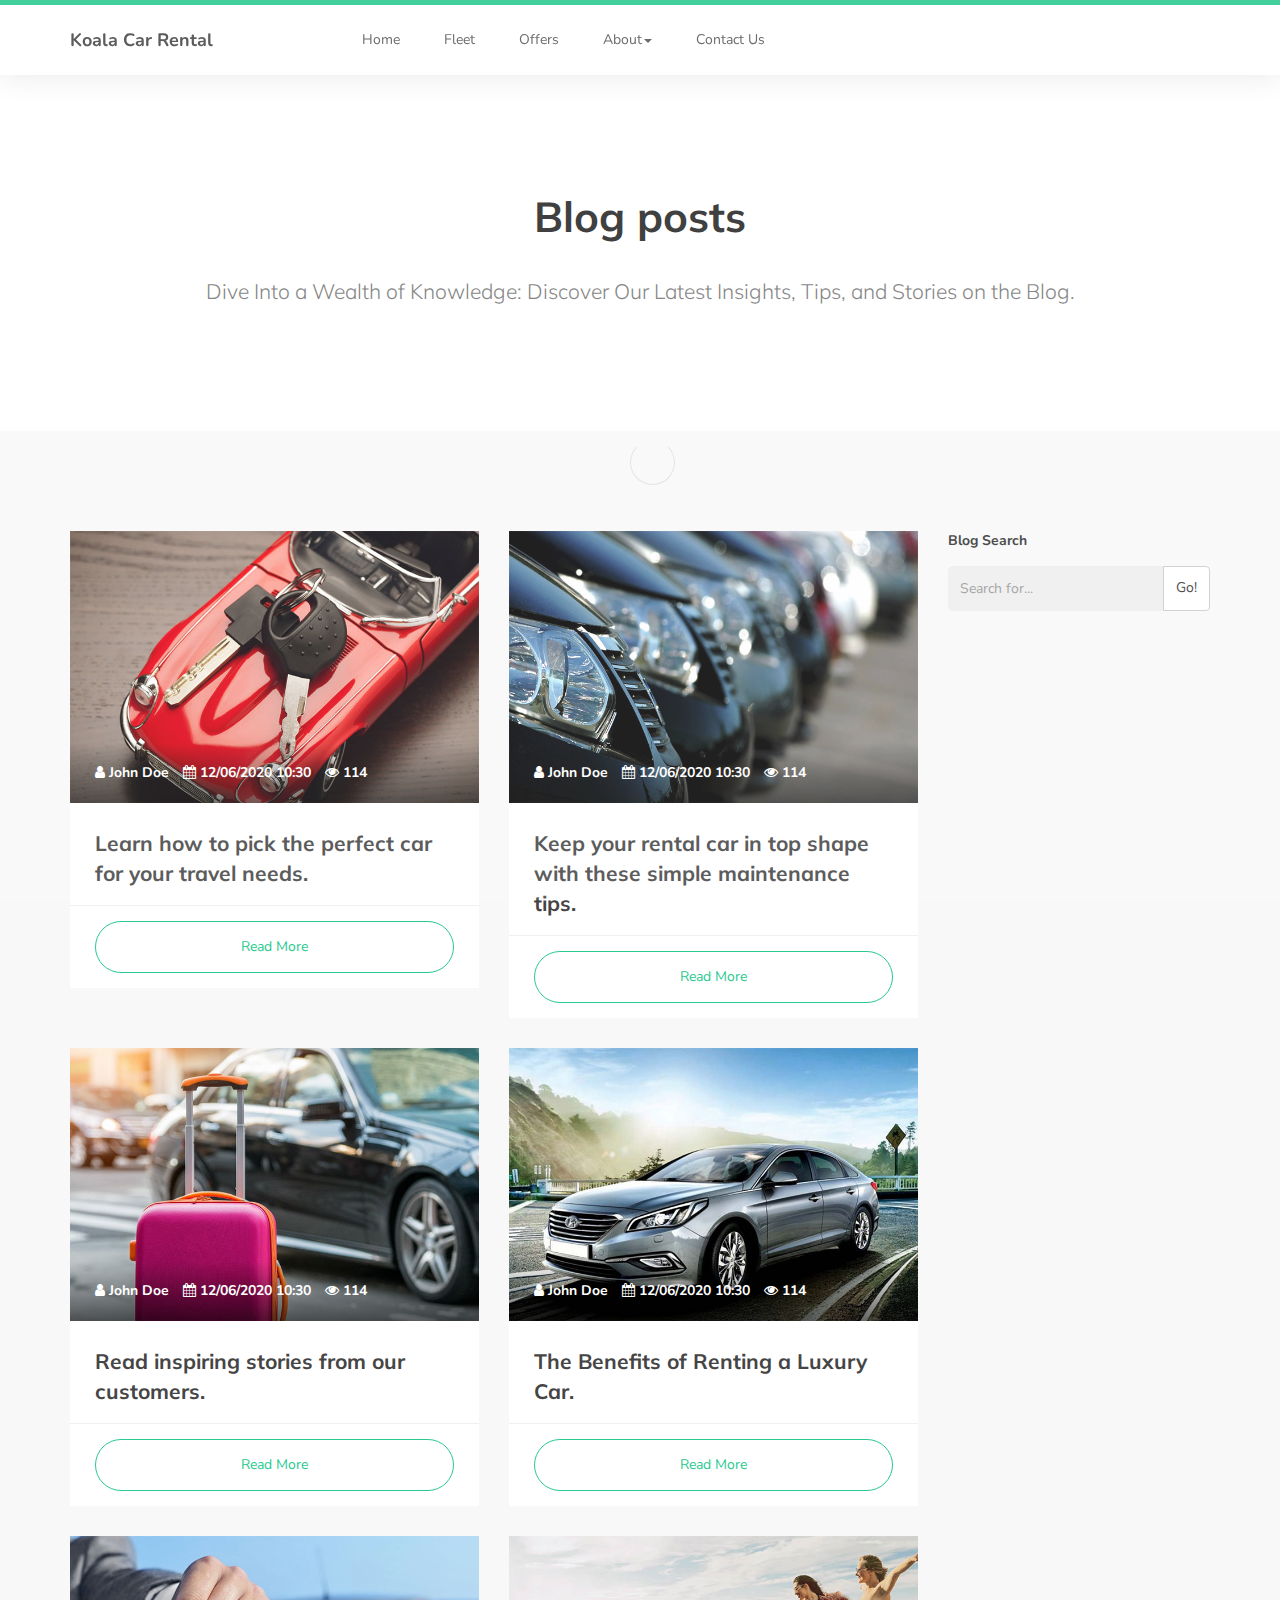
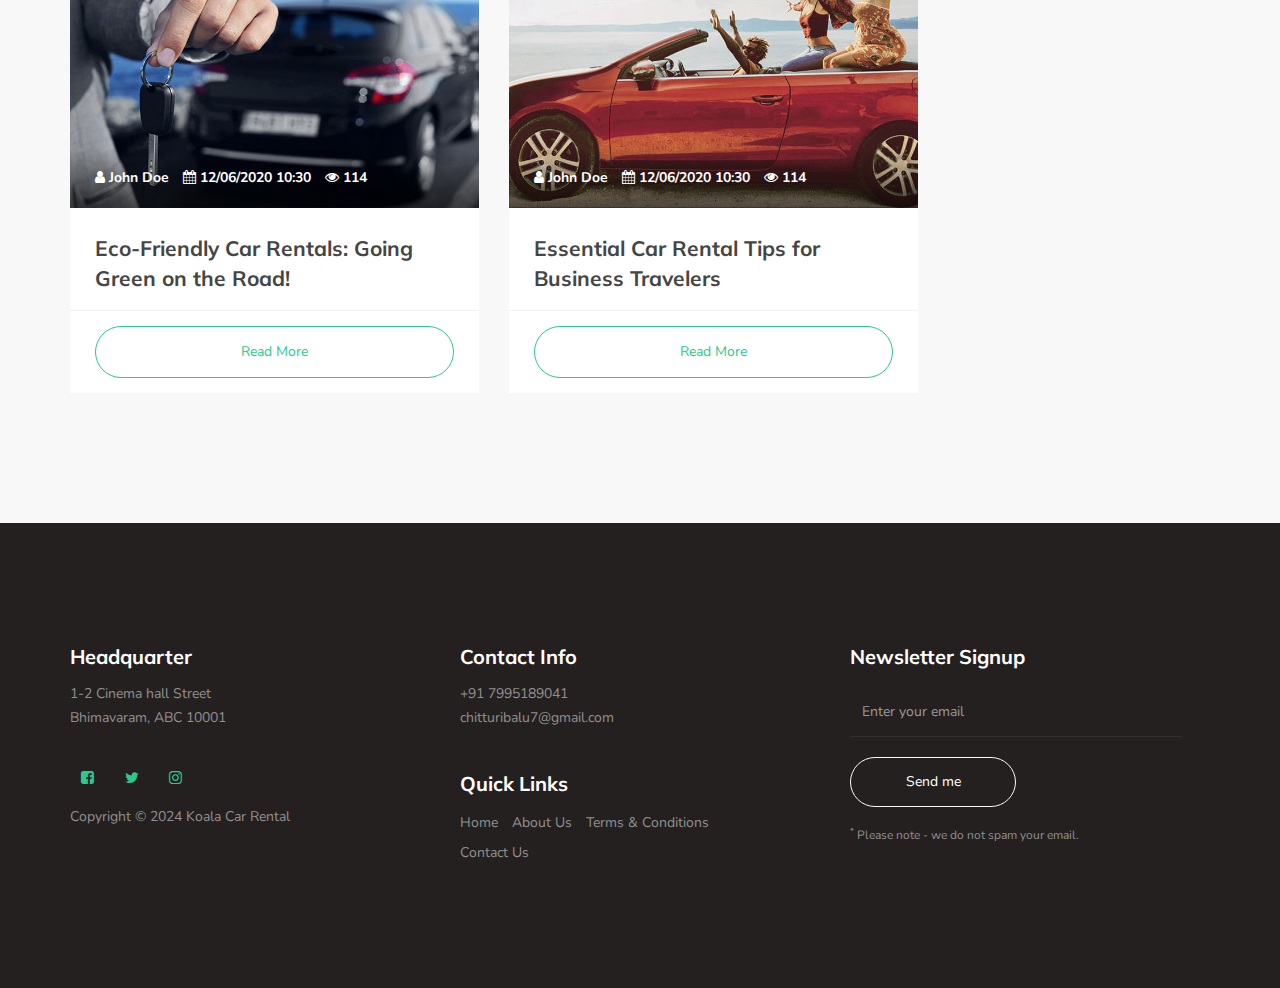
<file: blog-posts.html>
<!DOCTYPE html>
<html lang="en">
<head>

     <title>Koala | Car Rental</title>

     <meta charset="UTF-8">
     <meta http-equiv="X-UA-Compatible" content="IE=Edge">
     <meta name="description" content="">
     <meta name="keywords" content="">
     <meta name="author" content="">
     <meta name="viewport" content="width=device-width, initial-scale=1, maximum-scale=1">

     <link rel="stylesheet" href="css/bootstrap.min.css">
     <link rel="stylesheet" href="css/font-awesome.min.css">
     <link rel="stylesheet" href="css/owl.carousel.css">
     <link rel="stylesheet" href="css/owl.theme.default.min.css">

     <!-- MAIN CSS -->
     <link rel="stylesheet" href="css/style.css">

</head>
<body id="top" data-spy="scroll" data-target=".navbar-collapse" data-offset="50">

     <!-- PRE LOADER -->
     <section class="preloader">
          <div class="spinner">

               <span class="spinner-rotate"></span>
               
          </div>
     </section>


     <!-- MENU -->
     <section class="navbar custom-navbar navbar-fixed-top" role="navigation">
          <div class="container">

               <div class="navbar-header">
                    <button class="navbar-toggle" data-toggle="collapse" data-target=".navbar-collapse">
                         <span class="icon icon-bar"></span>
                         <span class="icon icon-bar"></span>
                         <span class="icon icon-bar"></span>
                    </button>

                    <!-- lOGO TEXT HERE -->
                    <a href="#" class="navbar-brand">Koala Car Rental </a>
               </div>

               <!-- MENU LINKS -->
               <div class="collapse navbar-collapse">
                    <ul class="nav navbar-nav navbar-nav-first">
                         <li><a href="index.html">Home</a></li>
                         <li><a href="fleet.html">Fleet</a></li>
                         <li><a href="offers.html">Offers</a></li>
                         <li class="dropdown">
                              <a href="#" class="dropdown-toggle" data-toggle="dropdown" role="button" aria-haspopup="true" aria-expanded="false">About<span class="caret"></span></a>
                              
                              <ul class="dropdown-menu">
                                   <li class="active"><a href="blog-posts.html">Blog</a></li>
                                   <li><a href="about-us.html">About Us</a></li>
                                  
                              </ul>
                         </li>
                         <li><a href="contact.html">Contact Us</a></li>
                    </ul>
               </div>

          </div>
     </section>

     <section>
          <div class="container">
               <div class="text-center">
                    <h1>Blog posts</h1>

                    <br>

                    <p class="lead">Dive Into a Wealth of Knowledge: Discover Our Latest Insights, Tips, and Stories on the Blog.</p>
               </div>
          </div>
     </section>

     <section class="section-background">
          <div class="container">
               <div class="row">
                    <div class="col-lg-3 pull-right col-xs-12">
                         <div class="form">
                              <form action="#">
                                   <div class="form-group">
                                        <label class="control-label">Blog Search</label>

                                        <div class="input-group">
                                             <input type="text" class="form-control" placeholder="Search for...">
                                             <span class="input-group-btn">
                                                  <button class="btn btn-default" type="button">Go!</button>
                                             </span>
                                        </div>
                                   </div>
                              </form>
                         </div>

                         <br>

                         
                    </div>

                    <div class="col-lg-9 col-xs-12">
                         <div class="row">
                              <div class="col-sm-6">
                                   <div class="courses-thumb courses-thumb-secondary">
                                        <div class="courses-top">
                                             <div class="courses-image">
                                                  <img src="images/blog-1-720x480.jpg" class="img-responsive" alt="">
                                             </div>
                                             <div class="courses-date">
                                                  <span title="Author"><i class="fa fa-user"></i> John Doe</span>
                                                  <span title="Date"><i class="fa fa-calendar"></i> 12/06/2020 10:30</span>
                                                  <span title="Views"><i class="fa fa-eye"></i> 114</span>
                                             </div>
                                        </div>

                                        <div class="courses-detail">
                                             <h3><a href="blog-post-details.html">Learn how to pick the perfect car for your travel needs.</a></h3>
                                        </div>

                                        <div class="courses-info">
                                             <a href="blog-post-details.html" class="section-btn btn btn-primary btn-block">Read More</a>
                                        </div>
                                   </div>
                              </div>

                              <div class="col-sm-6">
                                   <div class="courses-thumb courses-thumb-secondary">
                                        <div class="courses-top">
                                             <div class="courses-image">
                                                  <img src="images/blog-2-720x480.jpg" class="img-responsive" alt="">
                                             </div>
                                             <div class="courses-date">
                                                  <span title="Author"><i class="fa fa-user"></i> John Doe</span>
                                                  <span title="Date"><i class="fa fa-calendar"></i> 12/06/2020 10:30</span>
                                                  <span title="Views"><i class="fa fa-eye"></i> 114</span>
                                             </div>
                                        </div>

                                        <div class="courses-detail">
                                             <h3><a href="blog-post-details.html">Keep your rental car in top shape with these simple maintenance tips.</a></h3>
                                        </div>

                                        <div class="courses-info">
                                             <a href="blog-post-details.html" class="section-btn btn btn-primary btn-block">Read More</a>
                                        </div>
                                   </div>
                              </div>

                              <div class="col-sm-6">
                                   <div class="courses-thumb courses-thumb-secondary">
                                        <div class="courses-top">
                                             <div class="courses-image">
                                                  <img src="images/blog-3-720x480.jpg" class="img-responsive" alt="">
                                             </div>
                                             <div class="courses-date">
                                                  <span title="Author"><i class="fa fa-user"></i> John Doe</span>
                                                  <span title="Date"><i class="fa fa-calendar"></i> 12/06/2020 10:30</span>
                                                  <span title="Views"><i class="fa fa-eye"></i> 114</span>
                                             </div>
                                        </div>

                                        <div class="courses-detail">
                                             <h3><a href="blog-post-details.html">Read inspiring stories from our customers.</a></h3>
                                        </div>

                                        <div class="courses-info">
                                             <a href="blog-post-details.html" class="section-btn btn btn-primary btn-block">Read More</a>
                                        </div>
                                   </div>
                              </div>

                              <div class="col-sm-6">
                                   <div class="courses-thumb courses-thumb-secondary">
                                        <div class="courses-top">
                                             <div class="courses-image">
                                                  <img src="images/blog-4-720x480.jpg" class="img-responsive" alt="">
                                             </div>
                                             <div class="courses-date">
                                                  <span title="Author"><i class="fa fa-user"></i> John Doe</span>
                                                  <span title="Date"><i class="fa fa-calendar"></i> 12/06/2020 10:30</span>
                                                  <span title="Views"><i class="fa fa-eye"></i> 114</span>
                                             </div>
                                        </div>

                                        <div class="courses-detail">
                                             <h3><a href="blog-post-details.html">The Benefits of Renting a Luxury Car.</a></h3>
                                        </div>

                                        <div class="courses-info">
                                             <a href="blog-post-details.html" class="section-btn btn btn-primary btn-block">Read More</a>
                                        </div>
                                   </div>
                              </div>

                              <div class="col-sm-6">
                                   <div class="courses-thumb courses-thumb-secondary">
                                        <div class="courses-top">
                                             <div class="courses-image">
                                                  <img src="images/blog-5-720x480.jpg" class="img-responsive" alt="">
                                             </div>
                                             <div class="courses-date">
                                                  <span title="Author"><i class="fa fa-user"></i> John Doe</span>
                                                  <span title="Date"><i class="fa fa-calendar"></i> 12/06/2020 10:30</span>
                                                  <span title="Views"><i class="fa fa-eye"></i> 114</span>
                                             </div>
                                        </div>

                                        <div class="courses-detail">
                                             <h3><a href="blog-post-details.html"> Eco-Friendly Car Rentals: Going Green on the Road!</a></h3>
                                        </div>

                                        <div class="courses-info">
                                             <a href="blog-post-details.html" class="section-btn btn btn-primary btn-block">Read More</a>
                                        </div>
                                   </div>
                              </div>

                              <div class="col-sm-6">
                                   <div class="courses-thumb courses-thumb-secondary">
                                        <div class="courses-top">
                                             <div class="courses-image">
                                                  <img src="images/blog-6-720x480.jpg" class="img-responsive" alt="">
                                             </div>
                                             <div class="courses-date">
                                                  <span title="Author"><i class="fa fa-user"></i> John Doe</span>
                                                  <span title="Date"><i class="fa fa-calendar"></i> 12/06/2020 10:30</span>
                                                  <span title="Views"><i class="fa fa-eye"></i> 114</span>
                                             </div>
                                        </div>

                                        <div class="courses-detail">
                                             <h3><a href="blog-post-details.html"> Essential Car Rental Tips for Business Travelers</a></h3>
                                        </div>

                                        <div class="courses-info">
                                             <a href="blog-post-details.html" class="section-btn btn btn-primary btn-block">Read More</a>
                                        </div>
                                   </div>
                              </div>
                         </div>
                    </div>
               </div>
          </div>
     </section>

     <!-- FOOTER -->
     <footer id="footer">
          <div class="container">
               <div class="row">

                    <div class="col-md-4 col-sm-6">
                         <div class="footer-info">
                              <div class="section-title">
                                   <h2>Headquarter</h2>
                              </div>
                              <address>
                                   <p>1-2 Cinema hall Street  <br>Bhimavaram, ABC 10001</p>
                              </address>

                              <ul class="social-icon">
                                   <li><a href="#" class="fa fa-facebook-square" attr="facebook icon"></a></li>
                                   <li><a href="#" class="fa fa-twitter"></a></li>
                                   <li><a href="#" class="fa fa-instagram"></a></li>
                              </ul>

                              <div class="copyright-text"> 
                                   <p>Copyright &copy; 2024 Koala Car Rental</p>
                              </div>
                         </div>
                    </div>

                    <div class="col-md-4 col-sm-6">
                         <div class="footer-info">
                              <div class="section-title">
                                   <h2>Contact Info</h2>
                              </div>
                              <address>
                                   <p>+91 7995189041</p>
                                   <p><a href="mailto:chitturibalu7@gmail.com">chitturibalu7@gmail.com</a></p>
                              </address>

                              <div class="footer_menu">
                                   <h2>Quick Links</h2>
                                   <ul>
                                        <li><a href="index.html">Home</a></li>
                                        <li><a href="about-us.html">About Us</a></li>
                                        <li><a href="terms.html">Terms & Conditions</a></li>
                                        <li><a href="contact.html">Contact Us</a></li>
                                   </ul>
                              </div>
                         </div>
                    </div>

                    <div class="col-md-4 col-sm-12">
                         <div class="footer-info newsletter-form">
                              <div class="section-title">
                                   <h2>Newsletter Signup</h2>
                              </div>
                              <div>
                                   <div class="form-group">
                                        <form action="#" method="get">
                                             <input type="email" class="form-control" placeholder="Enter your email" name="email" id="email" required>
                                             <input type="submit" class="form-control" name="submit" id="form-submit" value="Send me">
                                        </form>
                                        <span><sup>*</sup> Please note - we do not spam your email.</span>
                                   </div>
                              </div>
                         </div>
                    </div>
                    
               </div>
          </div>
     </footer>

     <div class="modal fade bs-example-modal" tabindex="-1" role="dialog" aria-labelledby="myModalLabel">
          <div class="modal-dialog" role="document">
               <div class="modal-content">
                    <div class="modal-header">
                         <button type="button" class="close" data-dismiss="modal" aria-label="Close"><span aria-hidden="true">&times;</span></button>
                         <h4 class="modal-title" id="gridSystemModalLabel">Book Now</h4>
                    </div>
                    
                    <div class="modal-body">
                         <form action="#" id="contact-form">
                              <div class="row">
                                   <div class="col-md-6">
                                        <input type="text" class="form-control" placeholder="Pick-up location" required>
                                   </div>

                                   <div class="col-md-6">
                                        <input type="text" class="form-control" placeholder="Return location" required>
                                   </div>
                              </div>

                              <div class="row">
                                   <div class="col-md-6">
                                        <input type="text" class="form-control" placeholder="Pick-up date/time" required>
                                   </div>

                                   <div class="col-md-6">
                                        <input type="text" class="form-control" placeholder="Return date/time" required>
                                   </div>
                              </div>
                              <input type="text" class="form-control" placeholder="Enter full name" required>

                              <div class="row">
                                   <div class="col-md-6">
                                        <input type="text" class="form-control" placeholder="Enter email address" required>
                                   </div>

                                   <div class="col-md-6">
                                        <input type="text" class="form-control" placeholder="Enter phone" required>
                                   </div>
                              </div>
                         </form>
                    </div>

                    <div class="modal-footer">
                         <button type="button" class="section-btn btn btn-primary">Book Now</button>
                    </div>
               </div>
          </div>
     </div>

     <!-- SCRIPTS -->
     <script src="js/jquery.js"></script>
     <script src="js/bootstrap.min.js"></script>
     <script src="js/owl.carousel.min.js"></script>
     <script src="js/smoothscroll.js"></script>
     <script src="js/custom.js"></script>

</body>
</html>
</file>
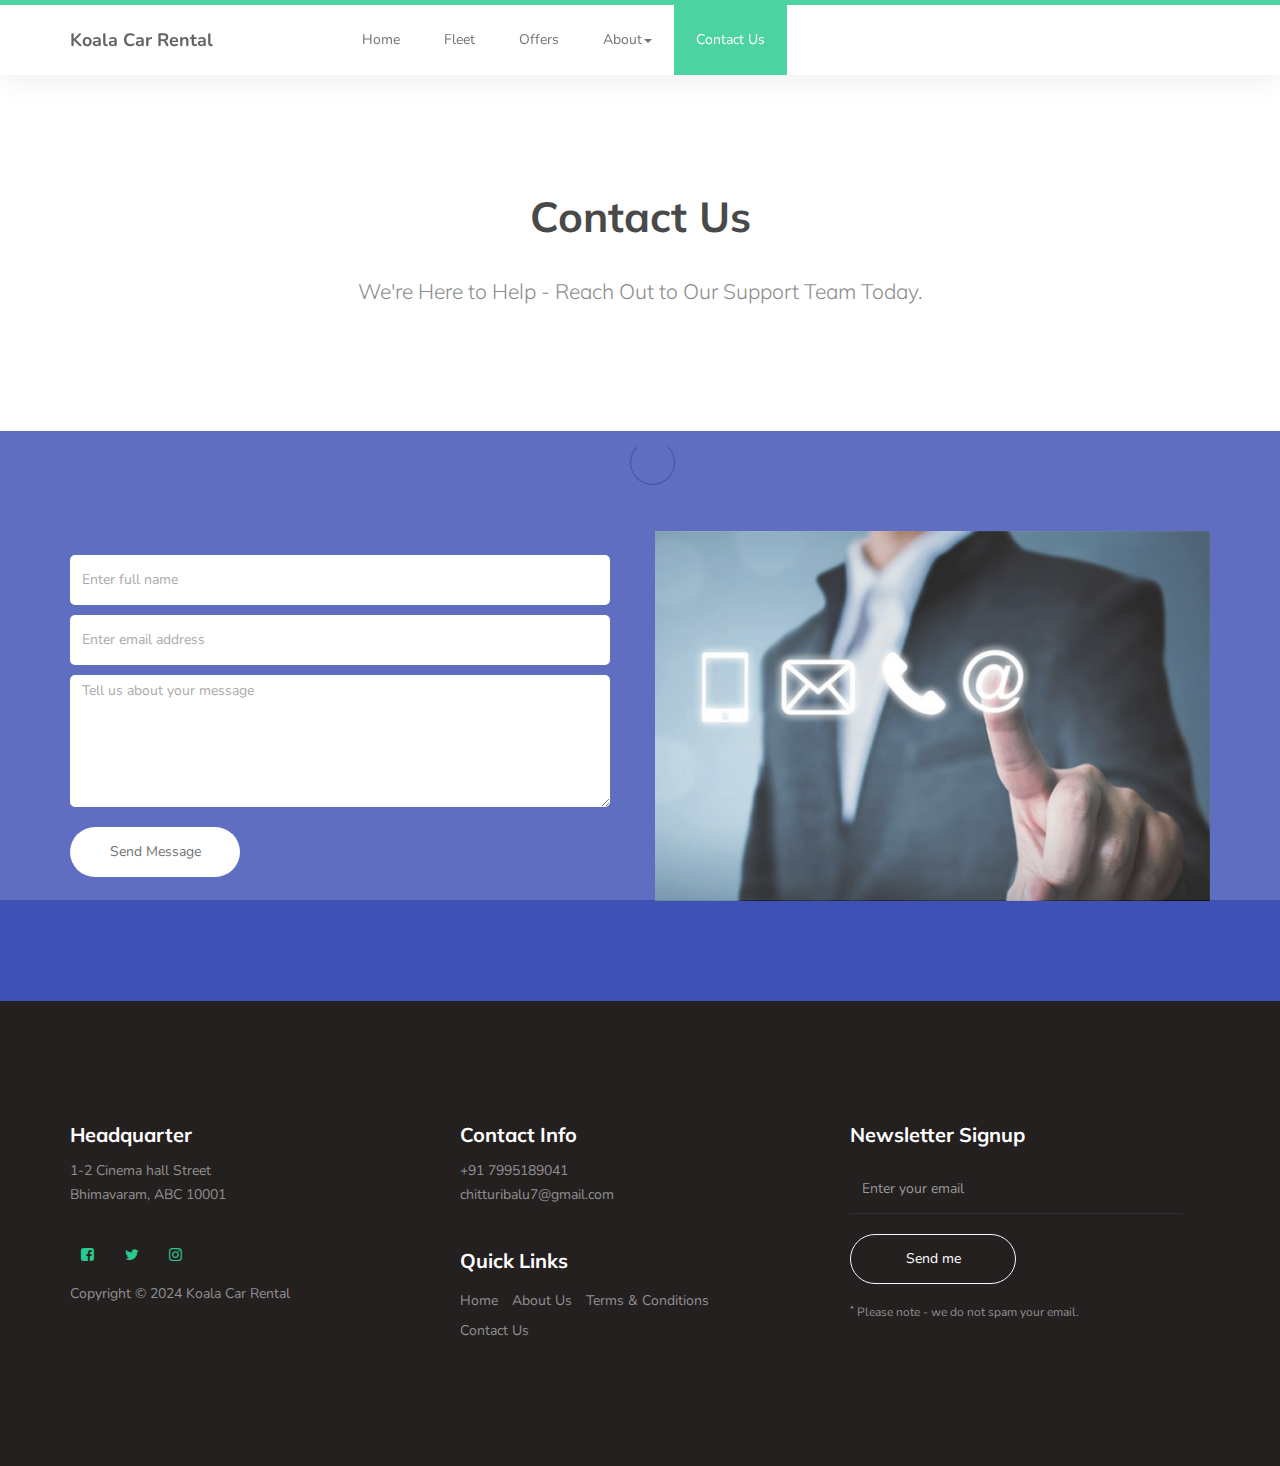
<file: contact.html>
<!DOCTYPE html>
<html lang="en">
<head>

     <title> Koala | Car Rental</title>

     <meta charset="UTF-8">
     <meta http-equiv="X-UA-Compatible" content="IE=Edge">
     <meta name="description" content="">
     <meta name="keywords" content="">
     <meta name="author" content="">
     <meta name="viewport" content="width=device-width, initial-scale=1, maximum-scale=1">

     <link rel="stylesheet" href="css/bootstrap.min.css">
     <link rel="stylesheet" href="css/font-awesome.min.css">
     <link rel="stylesheet" href="css/owl.carousel.css">
     <link rel="stylesheet" href="css/owl.theme.default.min.css">

     <!-- MAIN CSS -->
     <link rel="stylesheet" href="css/style.css">

</head>
<body id="top" data-spy="scroll" data-target=".navbar-collapse" data-offset="50">

     <!-- PRE LOADER -->
     <section class="preloader">
          <div class="spinner">

               <span class="spinner-rotate"></span>
               
          </div>
     </section>


     <!-- MENU -->
     <section class="navbar custom-navbar navbar-fixed-top" role="navigation">
          <div class="container">

               <div class="navbar-header">
                    <button class="navbar-toggle" data-toggle="collapse" data-target=".navbar-collapse">
                         <span class="icon icon-bar"></span>
                         <span class="icon icon-bar"></span>
                         <span class="icon icon-bar"></span>
                    </button>

                    <!-- lOGO TEXT HERE -->
                    <a href="#" class="navbar-brand">Koala Car Rental</a>
               </div>

               <!-- MENU LINKS -->
               <div class="collapse navbar-collapse">
                    <ul class="nav navbar-nav navbar-nav-first">
                         <li><a href="index.html">Home</a></li>
                         <li><a href="fleet.html">Fleet</a></li>
                         <li><a href="offers.html">Offers</a></li>
                         <li class="dropdown">
                              <a href="#" class="dropdown-toggle" data-toggle="dropdown" role="button" aria-haspopup="true" aria-expanded="false">About<span class="caret"></span></a>
                              
                              <ul class="dropdown-menu">
                                   <li><a href="blog-posts.html">Blog</a></li>
                                   <li><a href="about-us.html">About Us</a></li>
                                   
                              </ul>
                         </li>
                         <li class="active"><a href="contact.html">Contact Us</a></li>
                    </ul>
               </div>

          </div>
     </section>

     <section>
          <div class="container">
               <div class="text-center">
                    <h1>Contact Us</h1>

                    <br>

                    <p class="lead">We're Here to Help - Reach Out to Our Support Team Today.</p>
               </div>
          </div>
     </section>


     <!-- CONTACT -->
     <section id="contact">
          <div class="container">
               <div class="row">

                    <div class="col-md-6 col-sm-12">
                         <form id="contact-form" role="form" action="" method="post">
                              <div class="col-md-12 col-sm-12">
                                   <input type="text" class="form-control" placeholder="Enter full name" name="name" required>
                    
                                   <input type="email" class="form-control" placeholder="Enter email address" name="email" required>

                                   <textarea class="form-control" rows="6" placeholder="Tell us about your message" name="message" required></textarea>
                              </div>

                              <div class="col-md-4 col-sm-12">
                                   <input type="submit" class="form-control" name="send message" value="Send Message">
                              </div>

                         </form>
                    </div>

                    <div class="col-md-6 col-sm-12">
                         <div class="contact-image">
                              <img src="images/contact-1-600x400.jpg" class="img-responsive" alt="">
                         </div>
                    </div>

               </div>
          </div>
     </section>       


     <!-- FOOTER -->
     <footer id="footer">
          <div class="container">
               <div class="row">

                    <div class="col-md-4 col-sm-6">
                         <div class="footer-info">
                              <div class="section-title">
                                   <h2>Headquarter</h2>
                              </div>
                              <address>
                                   <p>1-2 Cinema hall Street  <br>Bhimavaram, ABC 10001</p>
                              </address>

                              <ul class="social-icon">
                                   <li><a href="#" class="fa fa-facebook-square" attr="facebook icon"></a></li>
                                   <li><a href="#" class="fa fa-twitter"></a></li>
                                   <li><a href="#" class="fa fa-instagram"></a></li>
                              </ul>

                              <div class="copyright-text"> 
                                   <p>Copyright &copy; 2024 Koala Car Rental</p>
                              </div>
                         </div>
                    </div>

                    <div class="col-md-4 col-sm-6">
                         <div class="footer-info">
                              <div class="section-title">
                                   <h2>Contact Info</h2>
                              </div>
                              <address>
                                   <p>+91 7995189041</p>
                                   <p><a href="mailto:chitturibalu7@gmail.com">chitturibalu7@gmail.com</a></p>
                              </address>

                              <div class="footer_menu">
                                   <h2>Quick Links</h2>
                                   <ul>
                                        <li><a href="index.html">Home</a></li>
                                        <li><a href="about-us.html">About Us</a></li>
                                        <li><a href="terms.html">Terms & Conditions</a></li>
                                        <li><a href="contact.html">Contact Us</a></li>
                                   </ul>
                              </div>
                         </div>
                    </div>

                    <div class="col-md-4 col-sm-12">
                         <div class="footer-info newsletter-form">
                              <div class="section-title">
                                   <h2>Newsletter Signup</h2>
                              </div>
                              <div>
                                   <div class="form-group">
                                        <form action="#" method="get">
                                             <input type="email" class="form-control" placeholder="Enter your email" name="email" id="email" required>
                                             <input type="submit" class="form-control" name="submit" id="form-submit" value="Send me">
                                        </form>
                                        <span><sup>*</sup> Please note - we do not spam your email.</span>
                                   </div>
                              </div>
                         </div>
                    </div>
                    
               </div>
          </div>
     </footer>


     <!-- SCRIPTS -->
     <script src="js/jquery.js"></script>
     <script src="js/bootstrap.min.js"></script>
     <script src="js/owl.carousel.min.js"></script>
     <script src="js/smoothscroll.js"></script>
     <script src="js/custom.js"></script>

</body>
</html>
</file>
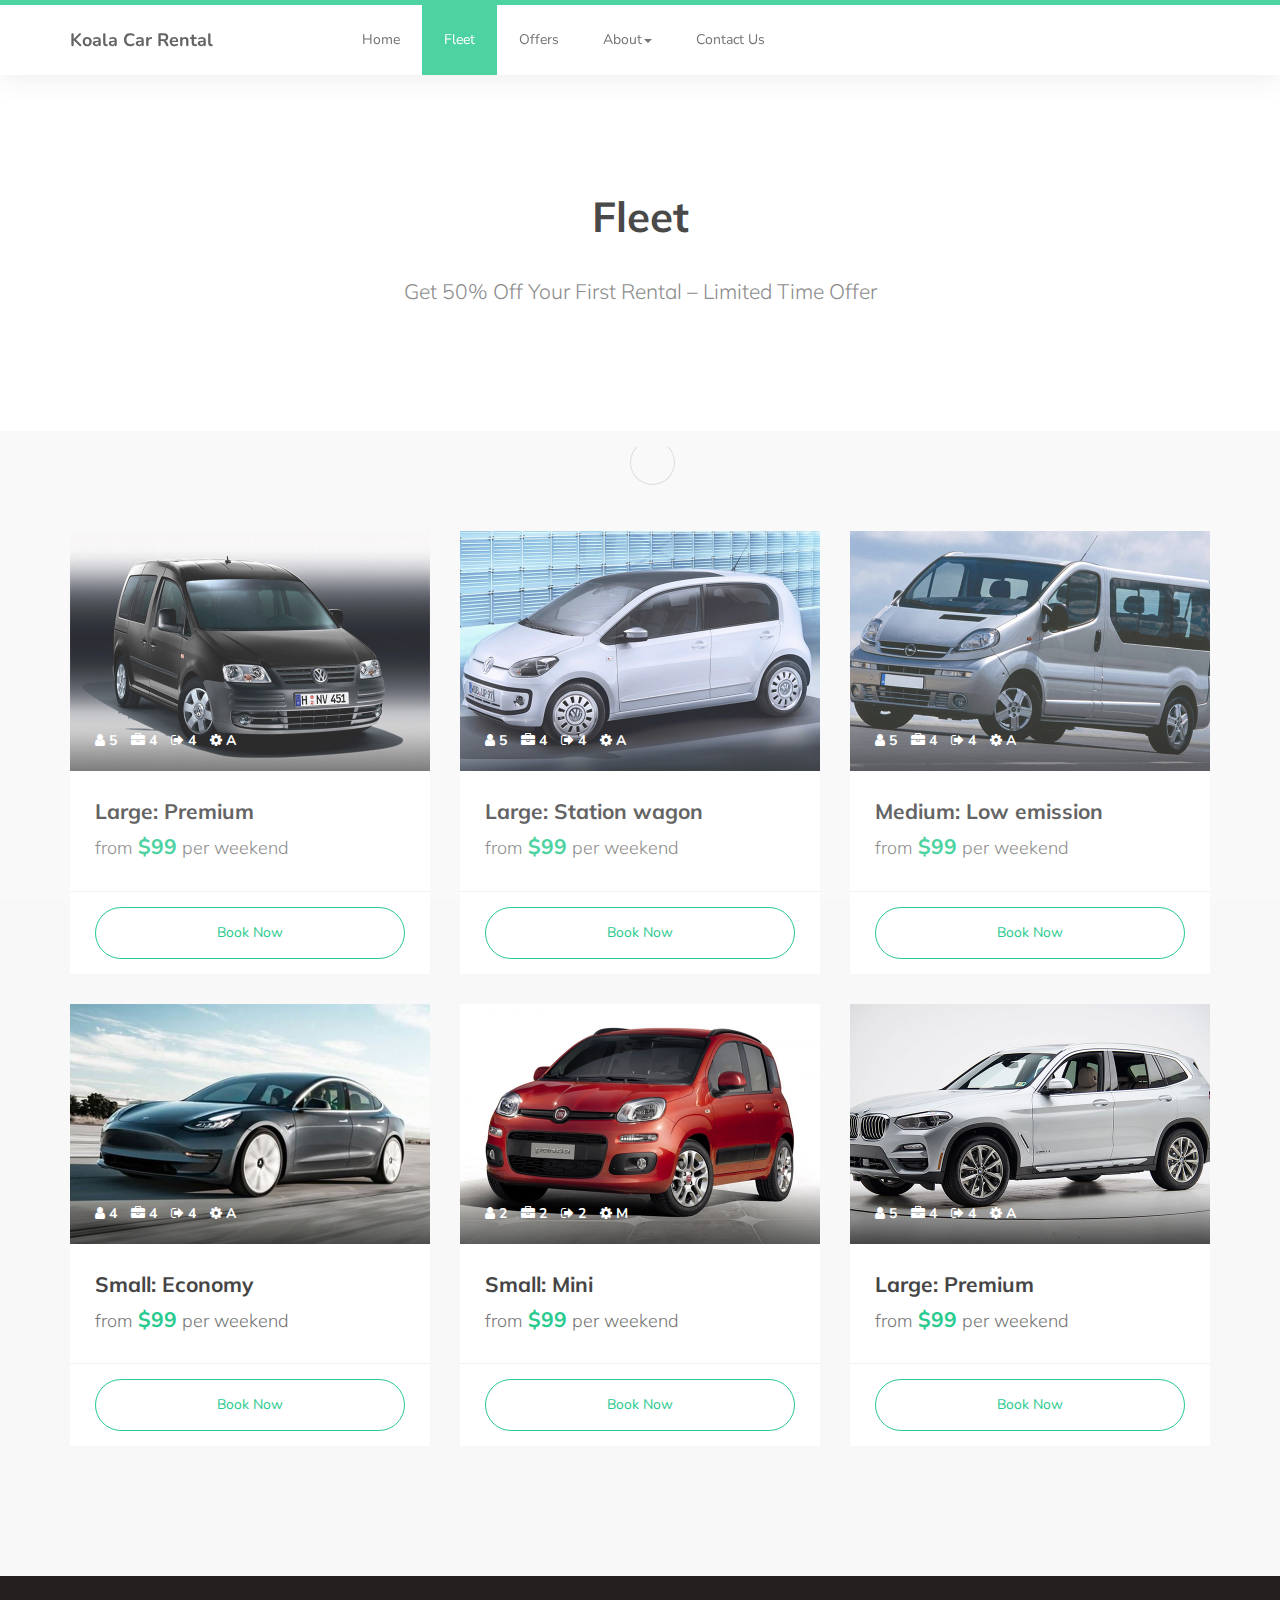
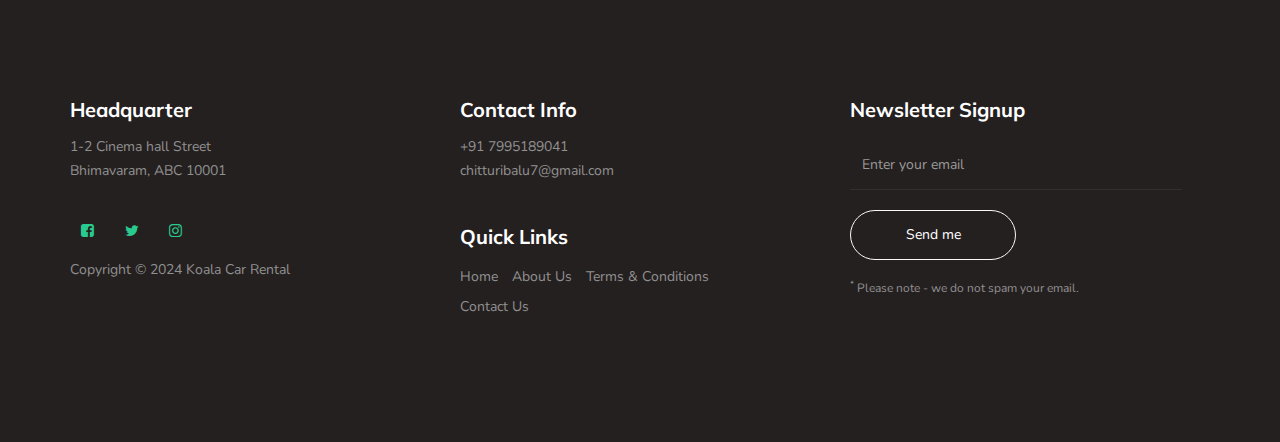
<file: fleet.html>
<!DOCTYPE html>
<html lang="en">
<head>

     <title> Koala Car Rental</title>

     <meta charset="UTF-8">
     <meta http-equiv="X-UA-Compatible" content="IE=Edge">
     <meta name="description" content="">
     <meta name="keywords" content="">
     <meta name="author" content="">
     <meta name="viewport" content="width=device-width, initial-scale=1, maximum-scale=1">

     <link rel="stylesheet" href="css/bootstrap.min.css">
     <link rel="stylesheet" href="css/font-awesome.min.css">
     <link rel="stylesheet" href="css/owl.carousel.css">
     <link rel="stylesheet" href="css/owl.theme.default.min.css">

     <!-- MAIN CSS -->
     <link rel="stylesheet" href="css/style.css">

</head>
<body id="top" data-spy="scroll" data-target=".navbar-collapse" data-offset="50">

     <!-- PRE LOADER -->
     <section class="preloader">
          <div class="spinner">

               <span class="spinner-rotate"></span>
               
          </div>
     </section>


     <!-- MENU -->
     <section class="navbar custom-navbar navbar-fixed-top" role="navigation">
          <div class="container">

               <div class="navbar-header">
                    <button class="navbar-toggle" data-toggle="collapse" data-target=".navbar-collapse">
                         <span class="icon icon-bar"></span>
                         <span class="icon icon-bar"></span>
                         <span class="icon icon-bar"></span>
                    </button>

                    <!-- lOGO TEXT HERE -->
                    <a href="#" class="navbar-brand">Koala Car Rental</a>
               </div>

               <!-- MENU LINKS -->
               <div class="collapse navbar-collapse">
                    <ul class="nav navbar-nav navbar-nav-first">
                         <li><a href="index.html">Home</a></li>
                         <li class="active"><a href="fleet.html">Fleet</a></li>
                         <li><a href="offers.html">Offers</a></li>
                         <li class="dropdown">
                              <a href="#" class="dropdown-toggle" data-toggle="dropdown" role="button" aria-haspopup="true" aria-expanded="false">About<span class="caret"></span></a>
                              
                              <ul class="dropdown-menu">
                                   <li><a href="blog-posts.html">Blog</a></li>
                                   <li><a href="about-us.html">About Us</a></li>
                                   
                              </ul>
                         </li>
                         <li><a href="contact.html">Contact Us</a></li>
                    </ul>
               </div>

          </div>
     </section>

     <section>
          <div class="container">
               <div class="text-center">
                    <h1>Fleet</h1>

                    <br>

                    <p class="lead">Get 50% Off Your First Rental – Limited Time Offer</p>
               </div>
          </div>
     </section>

     <section class="section-background">
          <div class="container">
               <div class="row">
                    <div class="col-md-4 col-sm-4">
                         <div class="courses-thumb courses-thumb-secondary">
                              <div class="courses-top">
                                   <div class="courses-image">
                                        <img src="images/product-1-720x480.jpg" class="img-responsive" alt="">
                                   </div>
                                   <div class="courses-date">
                                        <span title="passegengers"><i class="fa fa-user"></i> 5</span>
                                        <span title="luggages"><i class="fa fa-briefcase"></i> 4</span>
                                        <span title="doors"><i class="fa fa-sign-out"></i> 4</span>
                                        <span title="transmission"><i class="fa fa-cog"></i> A</span>
                                   </div>
                              </div>

                              <div class="courses-detail">
                                   <h3><a href="fleet.html">Large: Premium</a></h3>
                                   <p class="lead"><small>from</small> <strong>$99</strong> <small>per weekend</small></p>
                                   
                              </div>

                              <div class="courses-info">
                                   <button type="button" data-toggle="modal" data-target=".bs-example-modal" class="section-btn btn btn-primary btn-block">Book Now</button>
                              </div>
                         </div>
                    </div>

                    <div class="col-md-4 col-sm-4">
                         <div class="courses-thumb courses-thumb-secondary">
                              <div class="courses-top">
                                   <div class="courses-image">
                                        <img src="images/product-2-720x480.jpg" class="img-responsive" alt="">
                                   </div>
                                   <div class="courses-date">
                                        <span title="passegengers"><i class="fa fa-user"></i> 5</span>
                                        <span title="luggages"><i class="fa fa-briefcase"></i> 4</span>
                                        <span title="doors"><i class="fa fa-sign-out"></i> 4</span>
                                        <span title="transmission"><i class="fa fa-cog"></i> A</span>
                                   </div>
                              </div>

                              <div class="courses-detail">
                                   <h3><a href="fleet.html">Large: Station wagon</a></h3>
                                   <p class="lead"><small>from</small> <strong>$99</strong> <small>per weekend</small></p>
                                   <!-- <p>Lorem ipsum dolor sit amet, consectetur adipiscing elit.</p> -->
                              </div>

                              <div class="courses-info">
                                   <button type="button" data-toggle="modal" data-target=".bs-example-modal" class="section-btn btn btn-primary btn-block">Book Now</button>
                              </div>
                         </div>
                    </div>

                    <div class="col-md-4 col-sm-4">
                         <div class="courses-thumb courses-thumb-secondary">
                              <div class="courses-top">
                                   <div class="courses-image">
                                        <img src="images/product-3-720x480.jpg" class="img-responsive" alt="">
                                   </div>
                                   <div class="courses-date">
                                        <span title="passegengers"><i class="fa fa-user"></i> 5</span>
                                        <span title="luggages"><i class="fa fa-briefcase"></i> 4</span>
                                        <span title="doors"><i class="fa fa-sign-out"></i> 4</span>
                                        <span title="transmission"><i class="fa fa-cog"></i> A</span>
                                   </div>
                              </div>

                              <div class="courses-detail">
                                   <h3><a href="fleet.html">Medium: Low emission</a></h3>
                                   <p class="lead"><small>from</small> <strong>$99</strong> <small>per weekend</small></p>
                                  <!-- <p>Lorem ipsum dolor sit amet, consectetur adipiscing elit.</p>-->
                              </div>

                              <div class="courses-info">
                                   <button type="button" data-toggle="modal" data-target=".bs-example-modal" class="section-btn btn btn-primary btn-block">Book Now</button>
                              </div>
                         </div>
                    </div>

                    <div class="col-md-4 col-sm-4">
                         <div class="courses-thumb courses-thumb-secondary">
                              <div class="courses-top">
                                   <div class="courses-image">
                                        <img src="images/product-4-720x480.jpg" class="img-responsive" alt="">
                                   </div>
                                   <div class="courses-date">
                                        <span title="passegengers"><i class="fa fa-user"></i> 4</span>
                                        <span title="luggages"><i class="fa fa-briefcase"></i> 4</span>
                                        <span title="doors"><i class="fa fa-sign-out"></i> 4</span>
                                        <span title="transmission"><i class="fa fa-cog"></i> A</span>
                                   </div>
                              </div>

                              <div class="courses-detail">
                                   <h3><a href="fleet.html">Small: Economy</a></h3>
                                   <p class="lead"><small>from</small> <strong>$99</strong> <small>per weekend</small></p>
                                 <!--  <p>Lorem ipsum dolor sit amet, consectetur adipiscing elit.</p>-->
                              </div>

                              <div class="courses-info">
                                   <button type="button" data-toggle="modal" data-target=".bs-example-modal" class="section-btn btn btn-primary btn-block">Book Now</button>
                              </div>
                         </div>
                    </div>

                    <div class="col-md-4 col-sm-4">
                         <div class="courses-thumb courses-thumb-secondary">
                              <div class="courses-top">
                                   <div class="courses-image">
                                        <img src="images/product-5-720x480.jpg" class="img-responsive" alt="">
                                   </div>
                                   <div class="courses-date">
                                        <span title="passegengers"><i class="fa fa-user"></i> 2</span>
                                        <span title="luggages"><i class="fa fa-briefcase"></i> 2</span>
                                        <span title="doors"><i class="fa fa-sign-out"></i> 2</span>
                                        <span title="transmission"><i class="fa fa-cog"></i> M</span>
                                   </div>
                              </div>

                              <div class="courses-detail">
                                   <h3><a href="fleet.html">Small: Mini</a></h3>
                                   <p class="lead"><small>from</small> <strong>$99</strong> <small>per weekend</small></p>
                                 <!--  <p>Lorem ipsum dolor sit amet, consectetur adipiscing elit.</p>-->
                              </div>

                              <div class="courses-info">
                                   <button type="button" data-toggle="modal" data-target=".bs-example-modal" class="section-btn btn btn-primary btn-block">Book Now</button>
                              </div>
                         </div>
                    </div>

                    <div class="col-md-4 col-sm-4">
                         <div class="courses-thumb courses-thumb-secondary">
                              <div class="courses-top">
                                   <div class="courses-image">
                                        <img src="images/product-6-720x480.jpg" class="img-responsive" alt="">
                                   </div>
                                   <div class="courses-date">
                                        <span title="passegengers"><i class="fa fa-user"></i> 5</span>
                                        <span title="luggages"><i class="fa fa-briefcase"></i> 4</span>
                                        <span title="doors"><i class="fa fa-sign-out"></i> 4</span>
                                        <span title="transmission"><i class="fa fa-cog"></i> A</span>
                                   </div>
                              </div>

                              <div class="courses-detail">
                                   <h3><a href="fleet.html">Large: Premium</a></h3>
                                   <p class="lead"><small>from</small> <strong>$99</strong> <small>per weekend</small></p>
                                  <!--- <p>Lorem ipsum dolor sit amet, consectetur adipiscing elit.</p>-->
                              </div>

                              <div class="courses-info">
                                   <button type="button" data-toggle="modal" data-target=".bs-example-modal" class="section-btn btn btn-primary btn-block">Book Now</button>
                              </div>
                         </div>
                    </div>
               </div>
          </div>
     </section>

     <!-- FOOTER -->
     <footer id="footer">
          <div class="container">
               <div class="row">

                    <div class="col-md-4 col-sm-6">
                         <div class="footer-info">
                              <div class="section-title">
                                   <h2>Headquarter</h2>
                              </div>
                              <address>
                                   <p>1-2 Cinema hall Street  <br>Bhimavaram, ABC 10001</p>
                              </address>

                              <ul class="social-icon">
                                   <li><a href="#" class="fa fa-facebook-square" attr="facebook icon"></a></li>
                                   <li><a href="#" class="fa fa-twitter"></a></li>
                                   <li><a href="#" class="fa fa-instagram"></a></li>
                              </ul>

                              <div class="copyright-text"> 
                                   <p>Copyright &copy; 2024 Koala Car Rental</p>
                                   
                              </div>
                         </div>
                    </div>

                    <div class="col-md-4 col-sm-6">
                         <div class="footer-info">
                              <div class="section-title">
                                   <h2>Contact Info</h2>
                              </div>
                              <address>
                                   <p>+91 7995189041</p>
                                   <p><a href="mailto:chitturibalu7@gmail.com">chitturibalu7@gmail.com</a></p>
                              </address>

                              <div class="footer_menu">
                                   <h2>Quick Links</h2>
                                   <ul>
                                        <li><a href="index.html">Home</a></li>
                                        <li><a href="about-us.html">About Us</a></li>
                                        <li><a href="terms.html">Terms & Conditions</a></li>
                                        <li><a href="contact.html">Contact Us</a></li>
                                   </ul>
                              </div>
                         </div>
                    </div>

                    <div class="col-md-4 col-sm-12">
                         <div class="footer-info newsletter-form">
                              <div class="section-title">
                                   <h2>Newsletter Signup</h2>
                              </div>
                              <div>
                                   <div class="form-group">
                                        <form action="#" method="get">
                                             <input type="email" class="form-control" placeholder="Enter your email" name="email" id="email" required>
                                             <input type="submit" class="form-control" name="submit" id="form-submit" value="Send me">
                                        </form>
                                        <span><sup>*</sup> Please note - we do not spam your email.</span>
                                   </div>
                              </div>
                         </div>
                    </div>
                    
               </div>
          </div>
     </footer>

     <div class="modal fade bs-example-modal" tabindex="-1" role="dialog" aria-labelledby="myModalLabel">
          <div class="modal-dialog" role="document">
               <div class="modal-content">
                    <div class="modal-header">
                         <button type="button" class="close" data-dismiss="modal" aria-label="Close"><span aria-hidden="true">&times;</span></button>
                         <h4 class="modal-title" id="gridSystemModalLabel">Book Now</h4>
                    </div>
                    
                    <div class="modal-body">
                         <form action="#" id="contact-form">
                              <div class="row">
                                   <div class="col-md-6">
                                        <input type="text" class="form-control" placeholder="Pick-up location" required>
                                   </div>

                                   <div class="col-md-6">
                                        <input type="text" class="form-control" placeholder="Return location" required>
                                   </div>
                              </div>

                              <div class="row">
                                   <div class="col-md-6">
                                        <input type="text" class="form-control" placeholder="Pick-up date/time" required>
                                   </div>

                                   <div class="col-md-6">
                                        <input type="text" class="form-control" placeholder="Return date/time" required>
                                   </div>
                              </div>
                              <input type="text" class="form-control" placeholder="Enter full name" required>

                              <div class="row">
                                   <div class="col-md-6">
                                        <input type="text" class="form-control" placeholder="Enter email address" required>
                                   </div>

                                   <div class="col-md-6">
                                        <input type="text" class="form-control" placeholder="Enter phone" required>
                                   </div>
                              </div>
                         </form>
                    </div>

                    <div class="modal-footer">
                         <button type="button" class="section-btn btn btn-primary">Book Now</button>
                    </div>
               </div>
          </div>
     </div>

     <!-- SCRIPTS -->
     <script src="js/jquery.js"></script>
     <script src="js/bootstrap.min.js"></script>
     <script src="js/owl.carousel.min.js"></script>
     <script src="js/smoothscroll.js"></script>
     <script src="js/custom.js"></script>

</body>
</html>
</file>
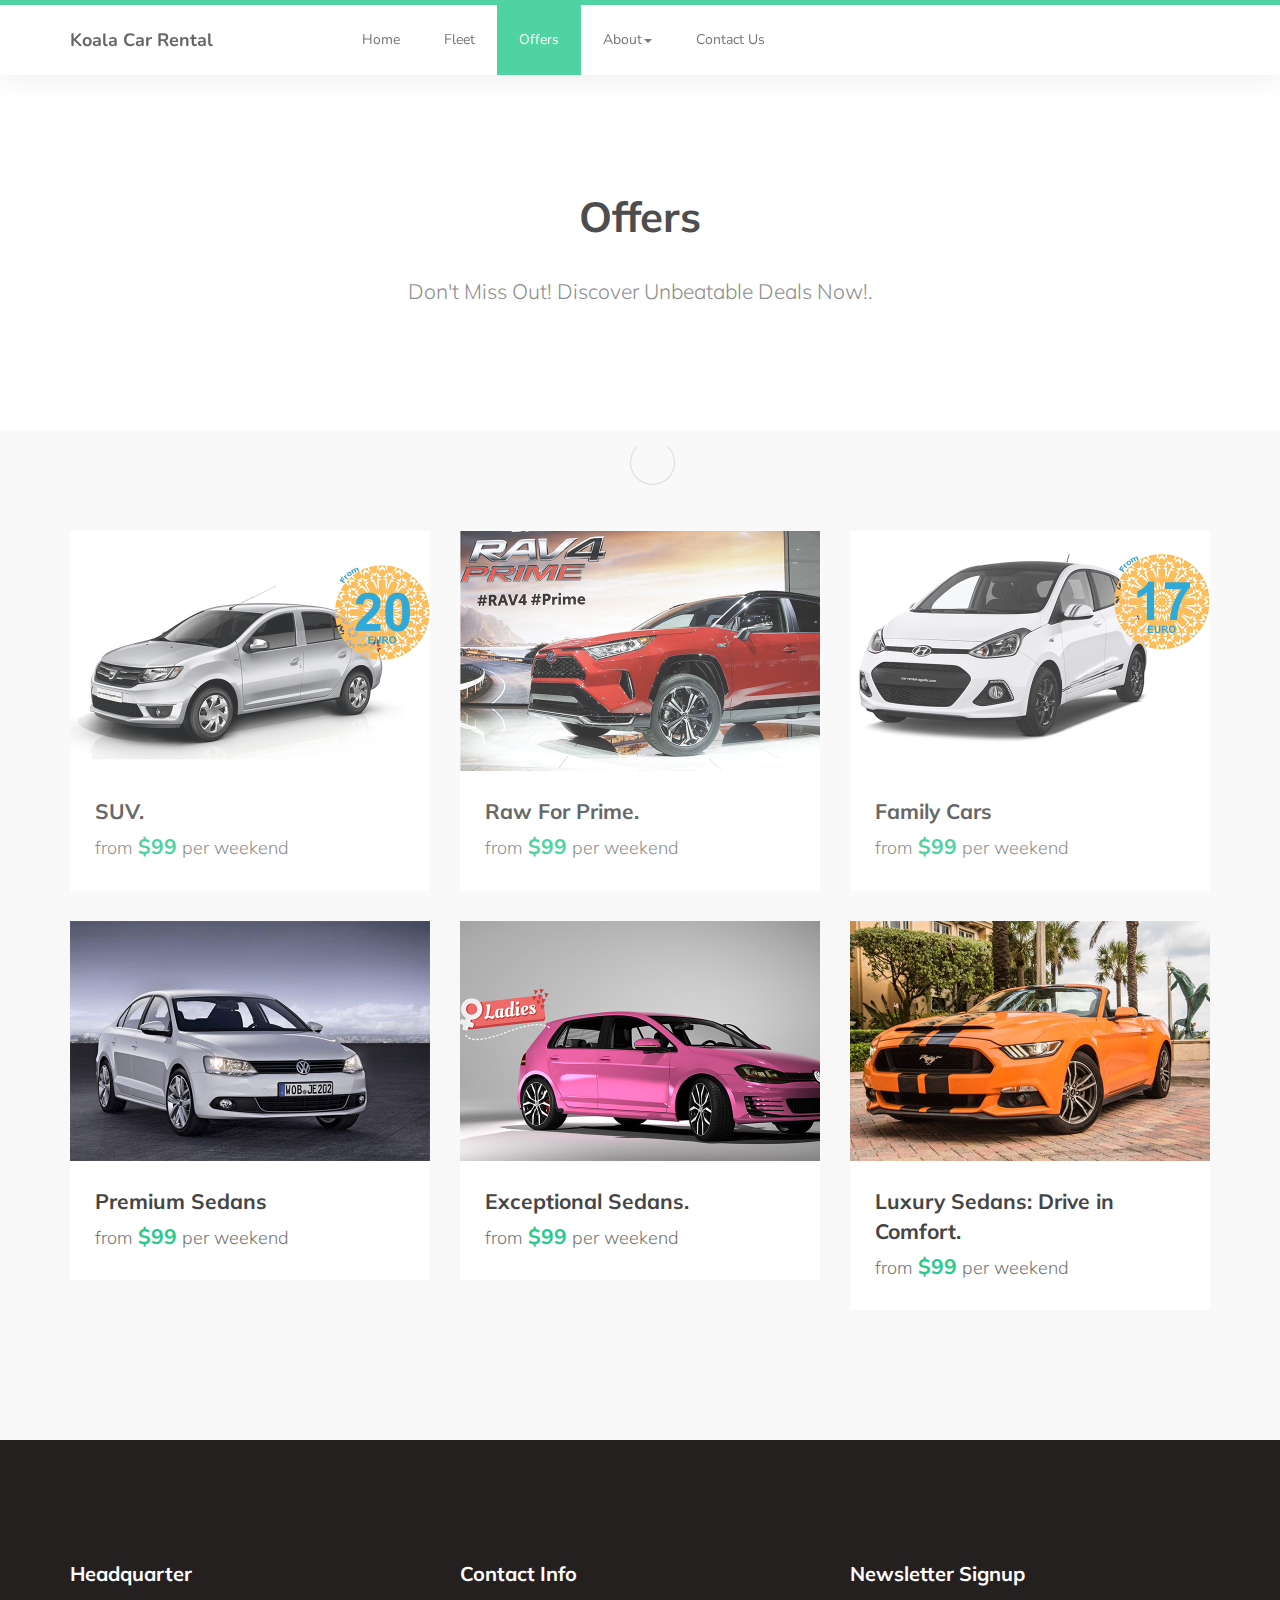
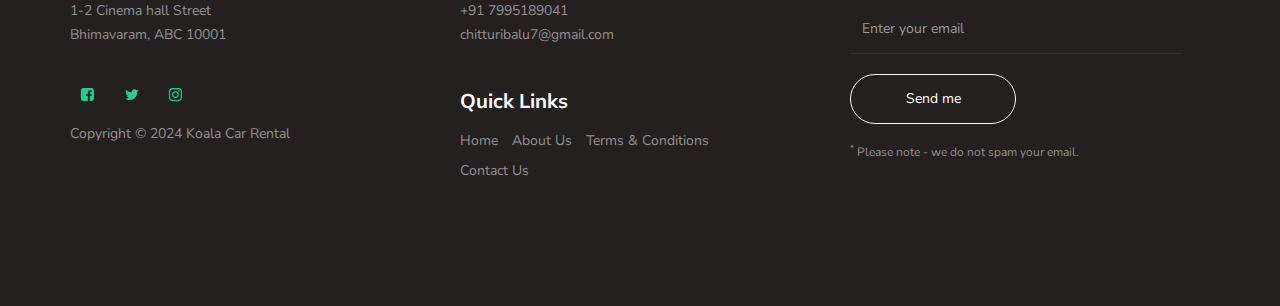
<file: offers.html>
<!DOCTYPE html>
<html lang="en">
<head>

     <title>Koala Car Rental </title>

     <meta charset="UTF-8">
     <meta http-equiv="X-UA-Compatible" content="IE=Edge">
     <meta name="description" content="">
     <meta name="keywords" content="">
     <meta name="author" content="">
     <meta name="viewport" content="width=device-width, initial-scale=1, maximum-scale=1">

     <link rel="stylesheet" href="css/bootstrap.min.css">
     <link rel="stylesheet" href="css/font-awesome.min.css">
     <link rel="stylesheet" href="css/owl.carousel.css">
     <link rel="stylesheet" href="css/owl.theme.default.min.css">

     <!-- MAIN CSS -->
     <link rel="stylesheet" href="css/style.css">

</head>
<body id="top" data-spy="scroll" data-target=".navbar-collapse" data-offset="50">

     <!-- PRE LOADER -->
     <section class="preloader">
          <div class="spinner">

               <span class="spinner-rotate"></span>
               
          </div>
     </section>


     <!-- MENU -->
     <section class="navbar custom-navbar navbar-fixed-top" role="navigation">
          <div class="container">

               <div class="navbar-header">
                    <button class="navbar-toggle" data-toggle="collapse" data-target=".navbar-collapse">
                         <span class="icon icon-bar"></span>
                         <span class="icon icon-bar"></span>
                         <span class="icon icon-bar"></span>
                    </button>

                    <!-- lOGO TEXT HERE -->
                    <a href="#" class="navbar-brand">Koala Car Rental</a>
               </div>

               <!-- MENU LINKS -->
               <div class="collapse navbar-collapse">
                    <ul class="nav navbar-nav navbar-nav-first">
                         <li><a href="index.html">Home</a></li>
                         <li><a href="fleet.html">Fleet</a></li>
                         <li class="active"><a href="offers.html">Offers</a></li>
                         <li class="dropdown">
                              <a href="#" class="dropdown-toggle" data-toggle="dropdown" role="button" aria-haspopup="true" aria-expanded="false">About<span class="caret"></span></a>
                              
                              <ul class="dropdown-menu">
                                   <li><a href="blog-posts.html">Blog</a></li>
                                   <li><a href="about-us.html">About Us</a></li>
                                   
                              </ul>
                         </li>
                         <li><a href="contact.html">Contact Us</a></li>
                    </ul>
               </div>

          </div>
     </section>

     <section>
          <div class="container">
               <div class="text-center">
                    <h1>Offers</h1>

                    <br>

                    <p class="lead"> Don't Miss Out! Discover Unbeatable Deals Now!.</p>
               </div>
          </div>
     </section>

     <section class="section-background">
          <div class="container">
               <div class="row">
                    <div class="col-md-4 col-sm-4">
                         <div class="courses-thumb courses-thumb-secondary">
                              <div class="courses-top">
                                   <div class="courses-image">
                                        <img src="images/offer-1-720x480.jpg" class="img-responsive" alt="">
                                   </div>
                              </div>

                              <div class="courses-detail">
                                   <h3><a href="fleet.html">SUV.</a></h3>
                                   <p class="lead"><small>from</small> <strong>$99</strong> <small>per weekend</small></p>
                                   <p></p>
                              </div>
                         </div>
                    </div>

                    <div class="col-md-4 col-sm-4">
                         <div class="courses-thumb courses-thumb-secondary">
                              <div class="courses-top">
                                   <div class="courses-image">
                                        <img src="images/offer-2-720x480.jpg" class="img-responsive" alt="">
                                   </div>
                              </div>

                              <div class="courses-detail">
                                   <h3><a href="fleet.html">Raw For Prime.</a></h3>
                                   <p class="lead"><small>from</small> <strong>$99</strong> <small>per weekend</small></p>
                                   <p></p>
                              </div>
                         </div>
                    </div>

                    <div class="col-md-4 col-sm-4">
                         <div class="courses-thumb courses-thumb-secondary">
                              <div class="courses-top">
                                   <div class="courses-image">
                                        <img src="images/offer-3-720x480.jpg" class="img-responsive" alt="">
                                   </div>
                              </div>

                              <div class="courses-detail">
                                   <h3><a href="fleet.html">Family Cars</a></h3>
                                   <p class="lead"><small>from</small> <strong>$99</strong> <small>per weekend</small></p>
                                   <p></p>
                              </div>
                         </div>
                    </div>

                    <div class="col-md-4 col-sm-4">
                         <div class="courses-thumb courses-thumb-secondary">
                              <div class="courses-top">
                                   <div class="courses-image">
                                        <img src="images/offer-4-720x480.jpg" class="img-responsive" alt="">
                                   </div>
                              </div>

                              <div class="courses-detail">
                                   <h3><a href="fleet.html"> Premium Sedans</a></h3>
                                   <p class="lead"><small>from</small> <strong>$99</strong> <small>per weekend</small></p>
                                   <p></p>
                              </div>
                         </div>
                    </div>

                    <div class="col-md-4 col-sm-4">
                         <div class="courses-thumb courses-thumb-secondary">
                              <div class="courses-top">
                                   <div class="courses-image">
                                        <img src="images/offer-5-720x480.jpg" class="img-responsive" alt="">
                                   </div>
                              </div>

                              <div class="courses-detail">
                                   <h3><a href="fleet.html">Exceptional Sedans.</a></h3>
                                   <p class="lead"><small>from</small> <strong>$99</strong> <small>per weekend</small></p>
                                   <p></p>
                              </div>
                         </div>
                    </div>

                    <div class="col-md-4 col-sm-4">
                         <div class="courses-thumb courses-thumb-secondary">
                              <div class="courses-top">
                                   <div class="courses-image">
                                        <img src="images/offer-6-720x480.jpg" class="img-responsive" alt="">
                                   </div>
                              </div>

                              <div class="courses-detail">
                                   <h3><a href="fleet.html">Luxury Sedans: Drive in Comfort.</a></h3>
                                   <p class="lead"><small>from</small> <strong>$99</strong> <small>per weekend</small></p>
                                   <p></p>
                              </div>
                         </div>
                    </div>
               </div>
          </div>
     </section>

     <!-- FOOTER -->
     <footer id="footer">
          <div class="container">
               <div class="row">

                    <div class="col-md-4 col-sm-6">
                         <div class="footer-info">
                              <div class="section-title">
                                   <h2>Headquarter</h2>
                              </div>
                              <address>
                                   <p>1-2 Cinema hall Street  <br>Bhimavaram, ABC 10001</p>
                              </address>

                              <ul class="social-icon">
                                   <li><a href="#" class="fa fa-facebook-square" attr="facebook icon"></a></li>
                                   <li><a href="#" class="fa fa-twitter"></a></li>
                                   <li><a href="#" class="fa fa-instagram"></a></li>
                              </ul>

                              <div class="copyright-text"> 
                                   <p>Copyright &copy; 2024 Koala Car Rental</p>
                                  
                              </div>
                         </div>
                    </div>

                    <div class="col-md-4 col-sm-6">
                         <div class="footer-info">
                              <div class="section-title">
                                   <h2>Contact Info</h2>
                              </div>
                              <address>
                                   <p>+91 7995189041</p>
                                   <p><a href="mailto:chitturibalu7@gmail.com">chitturibalu7@gmail.com</a></p>
                              </address>

                              <div class="footer_menu">
                                   <h2>Quick Links</h2>
                                   <ul>
                                        <li><a href="index.html">Home</a></li>
                                        <li><a href="about-us.html">About Us</a></li>
                                        <li><a href="terms.html">Terms & Conditions</a></li>
                                        <li><a href="contact.html">Contact Us</a></li>
                                   </ul>
                              </div>
                         </div>
                    </div>

                    <div class="col-md-4 col-sm-12">
                         <div class="footer-info newsletter-form">
                              <div class="section-title">
                                   <h2>Newsletter Signup</h2>
                              </div>
                              <div>
                                   <div class="form-group">
                                        <form action="#" method="get">
                                             <input type="email" class="form-control" placeholder="Enter your email" name="email" id="email" required>
                                             <input type="submit" class="form-control" name="submit" id="form-submit" value="Send me">
                                        </form>
                                        <span><sup>*</sup> Please note - we do not spam your email.</span>
                                   </div>
                              </div>
                         </div>
                    </div>
                    
               </div>
          </div>
     </footer>

     <div class="modal fade bs-example-modal" tabindex="-1" role="dialog" aria-labelledby="myModalLabel">
          <div class="modal-dialog" role="document">
               <div class="modal-content">
                    <div class="modal-header">
                         <button type="button" class="close" data-dismiss="modal" aria-label="Close"><span aria-hidden="true">&times;</span></button>
                         <h4 class="modal-title" id="gridSystemModalLabel">Book Now</h4>
                    </div>
                    
                    <div class="modal-body">
                         <form action="#" id="contact-form">
                              <div class="row">
                                   <div class="col-md-6">
                                        <input type="text" class="form-control" placeholder="Pick-up location" required>
                                   </div>

                                   <div class="col-md-6">
                                        <input type="text" class="form-control" placeholder="Return location" required>
                                   </div>
                              </div>

                              <div class="row">
                                   <div class="col-md-6">
                                        <input type="text" class="form-control" placeholder="Pick-up date/time" required>
                                   </div>

                                   <div class="col-md-6">
                                        <input type="text" class="form-control" placeholder="Return date/time" required>
                                   </div>
                              </div>
                              <input type="text" class="form-control" placeholder="Enter full name" required>

                              <div class="row">
                                   <div class="col-md-6">
                                        <input type="text" class="form-control" placeholder="Enter email address" required>
                                   </div>

                                   <div class="col-md-6">
                                        <input type="text" class="form-control" placeholder="Enter phone" required>
                                   </div>
                              </div>
                         </form>
                    </div>

                    <div class="modal-footer">
                         <button type="button" class="section-btn btn btn-primary">Book Now</button>
                    </div>
               </div>
          </div>
     </div>

     <!-- SCRIPTS -->
     <script src="js/jquery.js"></script>
     <script src="js/bootstrap.min.js"></script>
     <script src="js/owl.carousel.min.js"></script>
     <script src="js/smoothscroll.js"></script>
     <script src="js/custom.js"></script>

</body>
</html>
</file>
<file: css/style.css>
@import url('https://fonts.googleapis.com/css?family=Muli:300,700|Nunito');

  body {
    background: #ffffff;
    font-family: 'Nunito', sans-serif;
    overflow-x: hidden;
    padding-top: 70px;
  }


  /*---------------------------------------
     TYPOGRAPHY              
  -----------------------------------------*/

  h1,h2,h3,h4,h5,h6 {
    font-family: 'Muli', sans-serif;
    font-weight: bold;
    line-height: inherit;
  }

  h1 {
    color: #252525;
    font-size: 3em;
    line-height: normal;
  }

  h2 {
    color: #353535;
    font-size: 2em;
    padding-bottom: 10px;
  }

  h3 {
    font-size: 1.5em;
  }

  h3,
  h3 a {
    color: #454545;
  }

  p {
    color: #757575;
    font-size: 14px;
    font-weight: normal;
    line-height: 24px;
  }



  /*---------------------------------------
     GENERAL               
  -----------------------------------------*/

  html{
    -webkit-font-smoothing: antialiased;
  }

  a {
    color: #252525;
    -webkit-transition: 0.5s;
    transition: 0.5s;
    text-decoration: none !important;
  }

  a,
  input, button,
  .form-control {
    -webkit-transition: 0.5s;
    transition: 0.5s;
  }

  a:hover, a:active, a:focus {
    color: #29ca8e;
    outline: none;
  }

  ::-webkit-scrollbar{
    width: 8px;
    height: 8px;
  }

  ::-webkit-scrollbar-thumb {
    cursor: pointer;
    background: #000000;
  }

  .section-title {
    padding-bottom: 40px;
  }

  .section-title h2 {
    margin: 0;
  }

  .section-title small {
    display: block;
  }

  .overlay {
    background: rgba(20,20,20,0.5);
    position: absolute;
    top: 0;
    right: 0;
    bottom: 0;
    left: 0;
    width: 100%;
    height: 100%;
  }

  .entry-form {
    background: #252020;
    border-radius: 100%;
    text-align: center;
    padding: 6em;
    width: 450px;
    height: 450px;
  }

  .entry-form h2 {
    color: #ffffff;
    margin: 0;
  }
  
  .form .form-control,
  .entry-form .form-control {
    background: transparent;
    border: 0;
    border-bottom: 1px solid;
    border-radius: 0;
    box-shadow: none;
    height: 45px;
    margin: 10px 0;
  }

  .form .input-group {
    margin: 10px 0;
  }

  .input-group-addon {
    border: 0;
  }

  .form .input-group .form-control {
    margin: 0;
  }

  .form textarea.form-control,
  .entry-form textarea.form-control { height: 120px;  }

  .entry-form .submit-btn {
    background: #ffffff;
    border-radius: 50px;
    border: 0;
    color: #252020;
    width: 50%;
    height: 50px;
    margin: 30px auto;
    margin-bottom: 10px;
  }

  .entry-form .submit-btn:hover {
    background: #3f51b5;
    color: #ffffff;
  }

  section {
    position: relative;
    padding: 100px 0;
  }

  #team, 
  #testimonial {
    text-align: center;
  }
  
  #google-map iframe {
    border: 0;
    width: 100%;
    height: 390px;
  }



  /*---------------------------------------
     BUTTONS               
  -----------------------------------------*/

  .section-btn {
    background: transparent;
    border-radius: 50px;
    border: 1px solid #ffffff;
    color: #ffffff;
    font-size: inherit;
    font-weight: normal;
    padding: 15px 30px;
    transition: 0.5s;
  }

  .section-btn:hover {
    background: #ffffff;
    border-color: transparent;
  }



  /*---------------------------------------
       PRE LOADER              
  -----------------------------------------*/

  .preloader {
    position: fixed;
    top: 0;
    left: 0;
    width: 100%;
    height: 100%;
    z-index: 99999;
    display: flex;
    flex-flow: row nowrap;
    justify-content: center;
    align-items: center;
    background: none repeat scroll 0 0 #ffffff;
  }

  .spinner {
    border: 1px solid transparent;
    border-radius: 3px;
    position: relative;
  }

  .spinner:before {
    content: '';
    box-sizing: border-box;
    position: absolute;
    top: 50%;
    left: 50%;
    width: 45px;
    height: 45px;
    margin-top: -10px;
    margin-left: -10px;
    border-radius: 50%;
    border: 1px solid #575757;
    border-top-color: #ffffff;
    animation: spinner .9s linear infinite;
  }

  @-webkit-@keyframes spinner {
    to {transform: rotate(360deg);}
  }

  @keyframes spinner {
    to {transform: rotate(360deg);}
  }



  /*---------------------------------------
      MENU              
  -----------------------------------------*/
  
  .text-primary { color: #29ca8e; }

  .custom-navbar {
    background: #ffffff;
    border-top: 5px solid #29ca8e;
    border-bottom: 0;
    -webkit-box-shadow: 0 1px 30px rgba(0, 0, 0, 0.1);
    -moz-box-shadow: 0 1px 30px rgba(0, 0, 0, 0.1);
    box-shadow: 0 1px 30px rgba(0, 0, 0, 0.1);
    padding: 12px 0;
    margin-bottom: 0;
    padding: 0;
  }

  .custom-navbar .navbar-brand {
    color: #454545;
    font-size: 18px;
    font-weight: bold;
    line-height: 40px;
  }

  .custom-navbar .navbar-nav.navbar-nav-first {
    margin-left: 8em;
  }

  .custom-navbar .navbar-nav.navbar-right li a {
    padding-right: 12px;
    padding-left: 12px;
  }

  .custom-navbar .navbar-nav.navbar-right li a .fa {
    background: #29ca8e;
    border-radius: 100%;
    color: #ffffff;
    width: 30px;
    height: 30px;
    line-height: 30px;
    text-align: center;
    display: inline-block;
    margin-right: 5px;
  }

  .custom-navbar .nav li a {
    line-height: 40px;
    color: #575757;
    padding-right: 22px;
    padding-left: 22px;
  }

  .custom-navbar .navbar-nav > li > a:hover,
  .custom-navbar .navbar-nav > li > a:focus {
    background-color: transparent;
  }

  .custom-navbar .nav li a:hover {
    background-color: #29ca8e;
    color: #ffffff;
  }

  .custom-navbar .nav li.active > a {
    background-color: #29ca8e;
    color: #ffffff;
  }

  .custom-navbar .navbar-toggle {
    border: none;
    padding-top: 10px;
  }

  .custom-navbar .navbar-toggle {
    background-color: transparent;
  }

  .custom-navbar .navbar-toggle .icon-bar {
    background: #252525;
    border-color: transparent;
  }



  /*---------------------------------------
      HOME  & SLIDER            
  -----------------------------------------*/

  #home {
    padding: 0;
  }

  #home h1 {
    color: #ffffff;
  }

  #home h3 {
    color: #f9f9f9;
    font-size: 16px;
    font-weight: 300;
    margin: 0;
    padding: 5px 0 40px 0;
  }

  @media (min-width: 768px) {
    .home-slider .col-md-6 {
      padding-left: 0;
    }
  }

  .home-slider .caption {
    display: flex;
    justify-content: center;
    flex-direction: column;
    text-align: left;
    background-color: rgba(20,20,20,0.2);
    height: 100%;
    color: #fff;
    cursor: e-resize;
  }

  .home-slider .item {
    background-repeat: no-repeat;
    background-attachment: local;
    background-size: cover;
    height: 650px;
  }
  
  .caption h3 a { color: #FFF; }
  .caption h3 a:hover { color: #FF3; }

  .home-slider .item-first {
    background-image: url(../images/slider-image-1-1920x700.jpg);
	background-position: center;
  }

  .home-slider .item-second {
    background-image: url(../images/slider-image-2-1920x700.jpg);
  }

  .home-slider .item-third {
    background-image: url(../images/slider-image-3-1920x700.jpg);
  }



  /*---------------------------------------
      FEATURE              
  -----------------------------------------*/

  .feature-thumb {
    border: 1px solid #f0f0f0;
    padding: 5em 3em;
  }

  .feature-thumb span {
    background: #3f51b5;
    border-radius: 50px;
    color: #ffffff;
    font-size: 25px;
    font-weight: bold;
    display: inline-block;
    width: 60px;
    height: 60px;
    line-height: 60px;
    text-align: center;
    margin-bottom: 5px;
  }

  .feature-thumb h3 {
    margin: 10px 0;
  }



  /*---------------------------------------
      ABOUT              
  -----------------------------------------*/

  #about figure {
    display: inline-block;
    vertical-align: top;
    margin-left: 15px;
  }

  #about figure span {
    float: left;
    margin-left: -15px;
    padding: 15px 20px;
    position: relative;
    top: 20px;
  }

  #about figure span i {
    background: #29ca8e;
    border-radius: 50px;
    color: #ffffff;
    font-size: 25px;
    width: 50px;
    height: 50px;
    line-height: 50px;
    text-align: center;
  }



  /*---------------------------------------
      TEAM              
  -----------------------------------------*/

  .team-thumb {
    position: relative;
    overflow: hidden;
    text-align: left;
  }

  .team-info {
    padding: 20px 30px;
  }

  .team-image img {
    width: 100%;
  }

  .team-thumb .social-icon {
    border-top: 1px solid #f0f0f0;
    padding: 4px 20px 0 20px;
  }

  .team-thumb .social-icon li a {
    background: #ffffff;
    color: #252020;
  }

  .team-info h3 {
    margin: 0;
  }


  /*---------------------------------------
      COURSES             
  -----------------------------------------*/

  #courses .section-title {
    text-align: center;
  }

  #courses .owl-theme .owl-nav {
    margin-top: 30px;
  }

  #courses .owl-theme .owl-nav [class*=owl-] {
    border-radius: 2px;
    font-size: 16px;
    width: 30px;
    height: 30px;
    line-height: 30px;
    text-align: center;
    padding: 0;
  }

  .courses-thumb {
    background: #f9f9f9;
    position: relative;
  }

  .courses-thumb-secondary {
    margin-bottom: 30px;
  }

.form .form-control,
  .modal .form-control { background-color: #eee;  }

  .courses-top {
    position: relative;
  }

  .courses-image {
    background: linear-gradient(to right, #202020, #101010);
  }

  .courses-date {
    background: linear-gradient(rgba(255, 0, 0, 0), rgba(0, 0, 0, 0.6));
    width: 100%;
    position: absolute;
    bottom: 0;
    padding: 20px 25px;
  }

  .courses-date span,
  .courses-author span {
    font-size: 14px;
    font-weight: bold;
  }

  .courses-date span {
    color: #ffffff;
    display: inline-block;
    margin-right: 10px;
  }

  .courses-detail {
    padding: 25px 25px 15px 25px;
  }

  .courses-detail h3 {
    margin: 0 0 2px 0;
  }

  .courses-info {
    border-top: 1px solid #f0f0f0;
    position: relative;
    clear: both;
    padding: 15px 25px;
  }

  .courses-author,
  .courses-author span {
    display: inline-block;
    vertical-align: middle;
  }

  .courses-author img {
    display: inline-block !important;
    border-radius: 50px;
    width: 50px !important;
    height: 50px;
    margin-right: 10px;
  }

  .courses-price {
    float: right;
    margin-top: 10px;
  }

  .courses-price span {
    background: #29ca8e;
    border-radius: 2px;
    color: #ffffff;
    display: block;
    padding: 5px 10px;
  }

  .courses-price.free span {
    background: #3f51b5;
  }



  /*---------------------------------------
     NEWS              
  -----------------------------------------*/

  .news-thumb {
    clear: both;
    position: relative;
    overflow: hidden;
    margin-bottom: 30px;
  }

  .news-thumb .news-image {
    float: left;
    width: 40%;
    margin-right: 30px;
  }

  .news-info h3 {
    margin-top: 5px;
    margin-bottom: 10px;
  }

  .news-date span {
    color: #909090;
    font-weight: bold;
  }



  /*---------------------------------------
      TESTIMONIAL             
  -----------------------------------------*/
  
  #testimonial .item {
    margin: 20px 0;
    padding: 4em 3em;
    text-align: left;
  }

  #courses .col-md-4,
  #testimonial .col-md-4 {
    display: block;
    width: 100%;
  }

  #testimonial .item > p {
    font-size: 16px;
    line-height: 26px;
  }

  .tst-rating {
    margin-bottom: 15px;
  }

  .tst-rating .fa {
    color: #3f51b5;
  }

  .tst-image,
  .tst-author {
    display: inline-block;
    vertical-align: middle;
    margin-bottom: 20px;
    text-align: left;
  }

  .tst-image img {
    border-radius: 50px;
    width: 60px !important;
    height: 60px;
    margin-right: 15px;
  }

  .tst-author h4 {
    margin: 0;
  }

  .tst-author span {
    color: #808080;
    font-size: 14px;
  }



  /*---------------------------------------
      CONTACT             
  -----------------------------------------*/

  #contact {
    background: #3f51b5;
  }

  #contact h2 {
    color: #ffffff;
  }

  #contact .section-title {
    padding-bottom: 20px;
  }

  #contact h2 > small,
  #contact p,
  #contact a {
    color: #f9f9f9;
  }

  #contact-form {
    padding: 1em 0;
  }

  #contact-form .col-md-12,
  #contact-form .col-md-4 {
    padding-left: 0;
  }
  
  .form .form-control,
  #contact-form .form-control {
    border: 0;
    border-radius: 5px;
    box-shadow: none;
    margin: 10px 0;
  }

  #contact-form input {
    height: 50px;
  }

  #contact-form input[type='submit'] {
    border-radius: 50px;
    border: 1px solid transparent;
  }

  #contact-form input[type='submit']:hover {
    background: transparent;
    border-color: #ffffff;
    color: #ffffff;
  }
  



  /*---------------------------------------
     FOOTER              
  -----------------------------------------*/

  footer {
    background: #252020;
    padding: 120px 0;
  }

  footer .section-title {
    padding-bottom: 10px;
  }

  footer h2 {
    font-size: 20px;
  }

  footer a,
  footer p {
    color: #909090;
  }

  footer strong {
    color: #d9d9d9;
  }

  footer address p {
    margin-bottom: 0;
  }

  footer .social-icon {
    margin-top: 25px;
  }

  .footer-info {
    margin-right: 2em;
  }

  .footer-info h2 {
    color: #ffffff;
    padding: 0;
  }

  .footer_menu h2 {
    margin-top: 2em;
  }

  .footer_menu ul {
    margin: 0;
    padding: 0;
  }

  .footer_menu li {
    display: inline-block;
    list-style: none;
    margin: 5px 10px 5px 0;
  }

  .newsletter-form .form-control {
    background: transparent;
    border-radius: 0;
    box-shadow: none;
    border: 0;
    border-bottom: 1px solid #303030;
    height: 50px;
    margin: 5px 0;
  }

  .newsletter-form input[type="submit"] {
    background: transparent;
    border: 1px solid #f9f9f9;
    border-radius: 50px;
    color: #ffffff;
    display: block;
    margin-top: 20px;
    outline: none;
    width: 50%;
  }

  .newsletter-form input[type="submit"]:hover {
    background: #29ca8e;
    border-color: transparent;
  }

  .newsletter-form .form-group span {
    color: #909090;
    display: block;
    font-size: 12px;
    margin-top: 20px;
  }



  /*---------------------------------------
     SOCIAL ICON              
  -----------------------------------------*/

  .social-icon {
    position: relative;
    padding: 0;
    margin: 0;
  }

  .social-icon li {
    display: inline-block;
    list-style: none;
    margin-bottom: 5px;
  }

  .social-icon li a {
    border-radius: 100px;
    color: #29ca8e;
    font-size: 15px;
    width: 35px;
    height: 35px;
    line-height: 35px;
    text-decoration: none;
    text-align: center;
    transition: all 0.4s ease-in-out;
    position: relative;
    margin: 5px 5px 5px 0;
  }

  .social-icon li a:hover {
    background: #29ca8e;
    color: #ffffff;
  }



  /*---------------------------------------
     RESPONSIVE STYLES              
  -----------------------------------------*/

  @media screen and (max-width: 1170px) {
    .custom-navbar .navbar-nav.navbar-nav-first {
      margin-left: inherit;
    }
  }

  @media only screen and (max-width: 992px) {
    section,
    footer {
      padding: 60px 0;
    }

    .home-slider .item {
      background-position: center center;
    }

    .feature-thumb,
    .about-info,
    .team-thumb,
    .footer-info {
      margin-bottom: 50px;
    }

    .contact-image {
      margin-top: 50px;
    }
  }


  @media only screen and (min-width: 768px) and (max-width: 991px) {
    .custom-navbar .nav li a {
      padding-right: 10px;
      padding-left: 10px;
    }
  }

  @media only screen and (max-width: 767px) {
    h1 {
      font-size: 2.5em;
    }

    h1,h2,h3 {
      line-height: normal;
    }

    .custom-navbar {
      background: #ffffff;
      -webkit-box-shadow: 0 1px 30px rgba(0, 0, 0, 0.1);
      -moz-box-shadow: 0 1px 30px rgba(0, 0, 0, 0.1);
      box-shadow: 0 1px 30px rgba(0, 0, 0, 0.1);
      padding: 10px 0;
      text-align: center;
    }

    .custom-navbar .navbar-brand,
    .custom-navbar .nav li a {
      line-height: normal;
    }

    .custom-navbar .nav li a {
      padding: 10px;
    }

    .custom-navbar .navbar-brand,
    .top-nav-collapse .navbar-brand {
      color: #252525;
      font-weight: 600;
    }

    .custom-navbar .nav li a,
    .top-nav-collapse .nav li a {
      color: #575757;
    }

    .custom-navbar .navbar-nav.navbar-right li {
      display: inline-block;
    }

    .footer-info {
      margin-right: 0;
    }

    .footer-info.newsletter-form {
      margin-bottom: 0;
    }

    .entry-form {
      display: block;
      margin: 0 auto;
    }
  }


  @media only screen and (max-width: 580px) {
    h2 {
      font-size: 1.8em;
    }

    #testimonial .item {
      padding: 2em;
    }

    .contact-image {
      margin-top: 0;
    }
  }

  @media only screen and (max-width: 480px) {
    h1 {
      font-size: 2em;
    }

    #home h3 {
      font-size: 14px;
    }

    .entry-form {
      border-radius: 0;
      padding: 2em;
      max-width: 100%;
      max-height: 100%;
      width: inherit;
      height: inherit;
    }
  }
  
  .lead { font-family: "Muli"; font-weight: 300; line-height: 1.8; }

  .team-thumb-actions { padding: 10px; border-top: 1px solid rgba(0,0,0,.05); }

  .section-btn.btn-primary { border-color: #29ca8e; color: #29ca8e; }
  .section-btn.btn-primary:focus,
  .section-btn.btn-primary:active,
  .section-btn.btn-primary:focus:active,
  .section-btn.btn-primary:hover {background: #29ca8e; color: #fff; border-color: #29ca8e; }

  .courses-thumb .lead,
  .team-info .lead { margin-bottom: 10px; }

  .courses-thumb .lead strong,
  .team-info .lead strong { color: #29ca8e;}

  section,
  .section-background .item,
  .section-background .courses-thumb,
  .section-background .team-thumb,
  main > section:nth-child(even) .item,
  main > section:nth-child(even) .courses-thumb,
  main > section:nth-child(even) .team-thumb,
  main > section { background: #fff;  }
  
  section .item,
  section .courses-thumb,
  section .team-thumb,
  .section-background,
  main > section .item,
  main > section .courses-thumb, 
  main > section .team-thumb, 
  main > section:nth-child(even) { background: #f8f8f8; }

  .navbar-nav > li > .dropdown-menu { border-radius: 0; border: 0; }

  .input-group-btn>.btn { height: 45px; }

  .list { font-size: 16px; line-height: 1.6; }
  .list li { margin-bottom: 15px;  }
</file>
